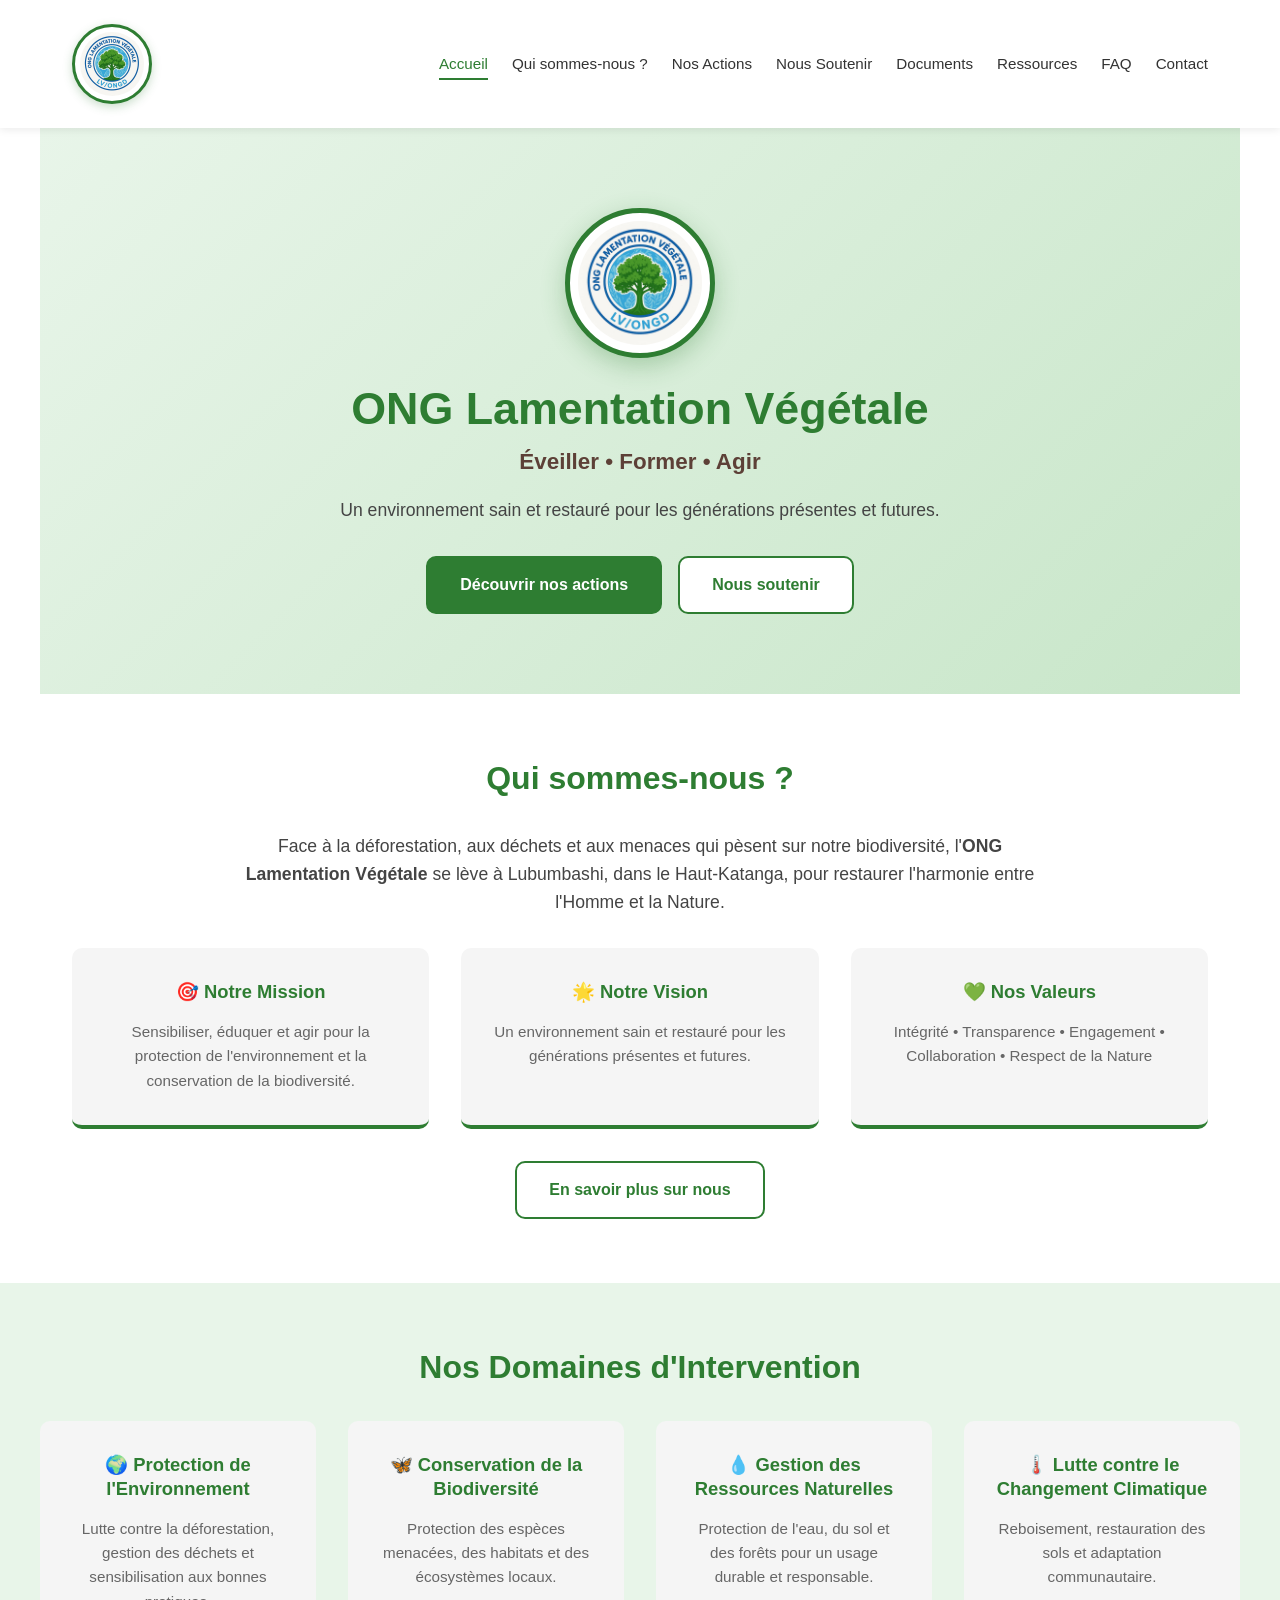
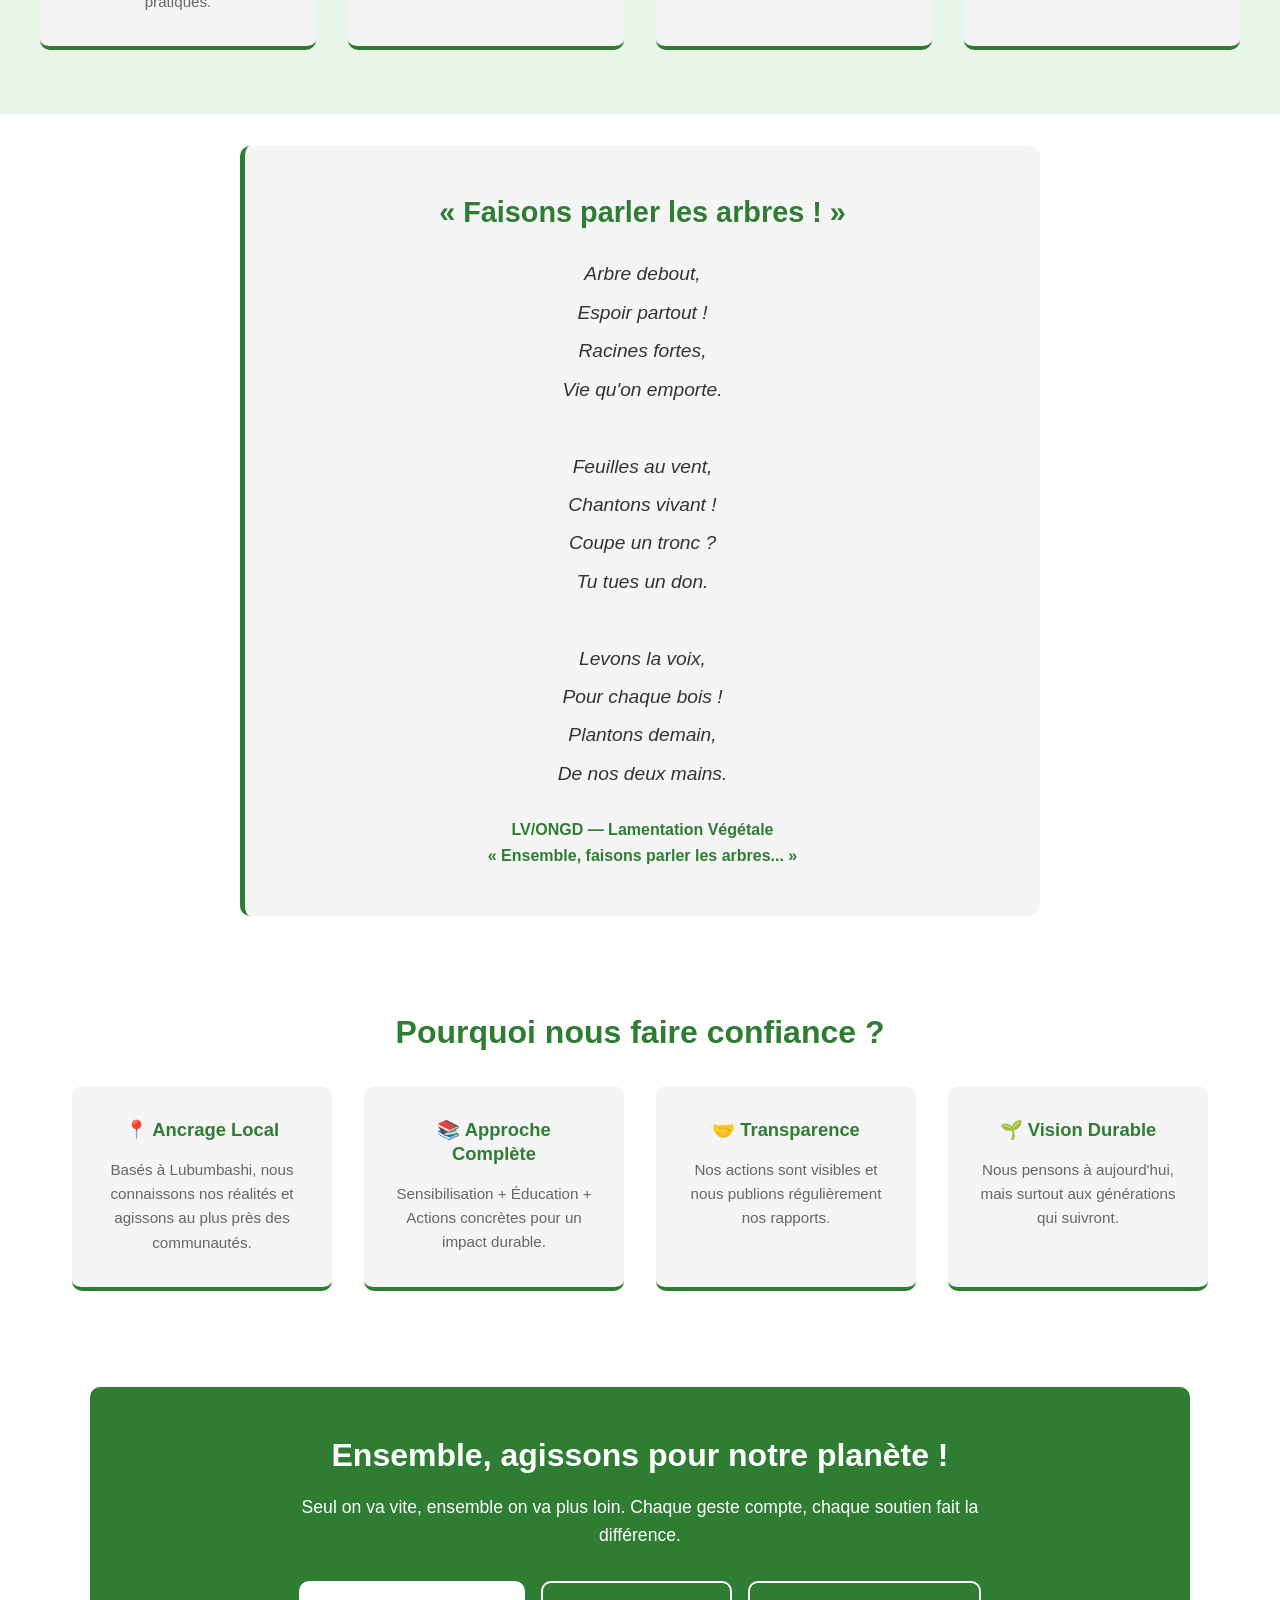
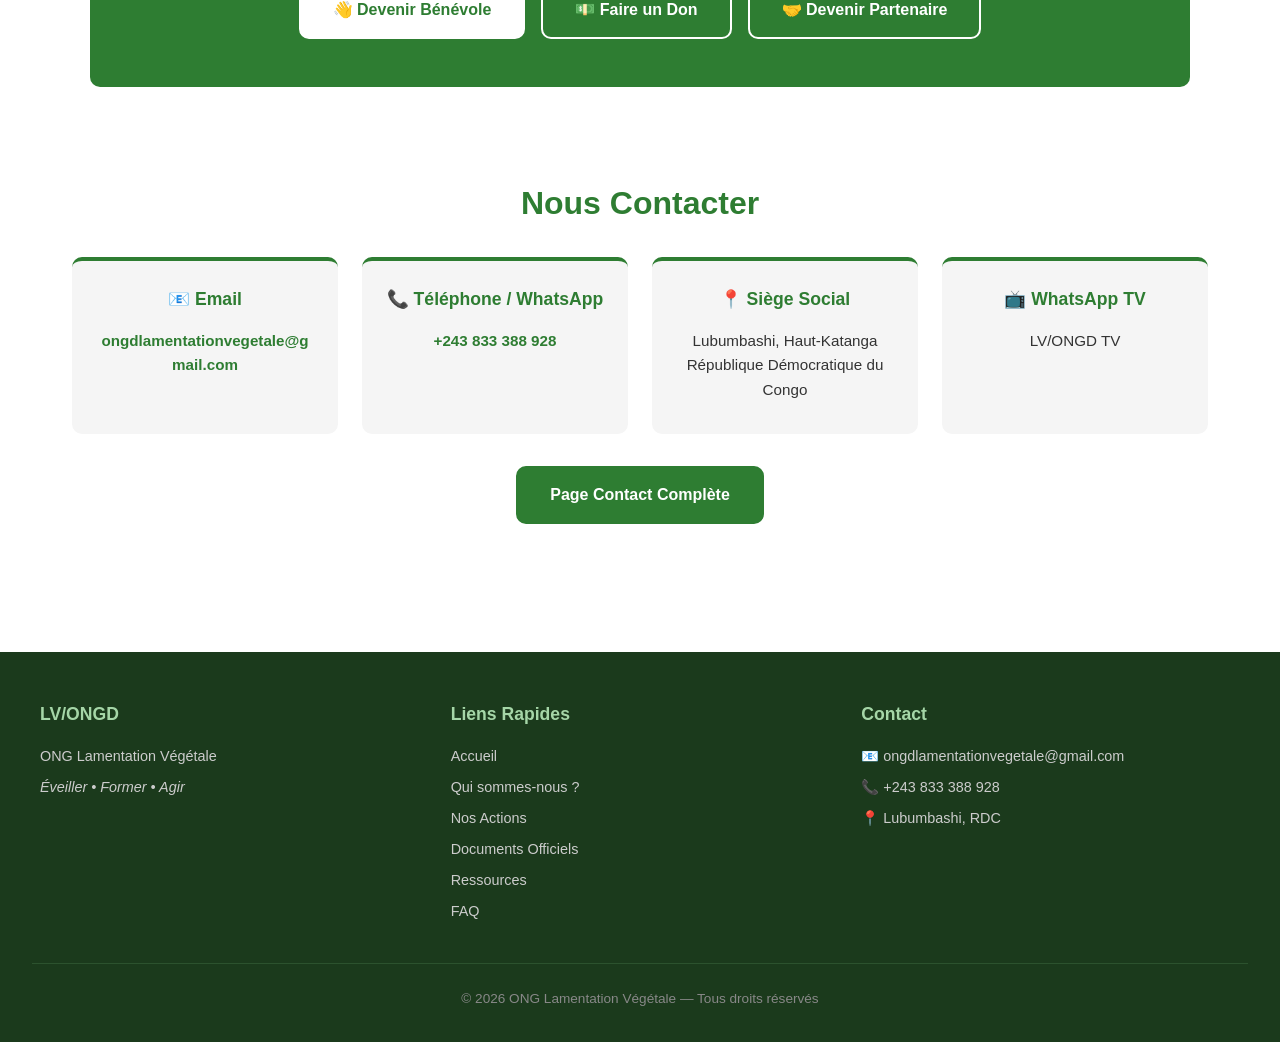
<file: index.html>
<!DOCTYPE html>
<html lang="fr">
<head>
    <meta charset="UTF-8">
    <meta name="viewport" content="width=device-width, initial-scale=1.0">
    <title>ONG Lamentation Végétale — Éveiller • Former • Agir</title>
    <meta name="description" content="ONG Lamentation Végétale (LV/ONGD) - Protection de l'environnement, biodiversité et climat à Lubumbashi, RDC.">
    <link rel="stylesheet" href="assets/css/style.css">
    <link rel="icon" href="assets/images/logo.png">
</head>
<body>

<!-- ========== EN-TÊTE ========== -->
<header>
    <nav>
        <a href="index.html">
            <img src="assets/images/logo.png" alt="Logo LV/ONGD" class="logo">
        </a>
        <button class="menu-toggle" onclick="toggleMenu()" aria-label="Menu">☰</button>
        <ul id="menu">
            <li><a href="index.html" class="active">Accueil</a></li>
            <li><a href="qui-sommes-nous.html">Qui sommes-nous ?</a></li>
            <li><a href="nos-actions.html">Nos Actions</a></li>
            <li><a href="nous-soutenir.html">Nous Soutenir</a></li>
            <li><a href="documents.html">Documents</a></li>
            <li><a href="ressources.html">Ressources</a></li>
            <li><a href="faq.html">FAQ</a></li>
            <li><a href="contact.html">Contact</a></li>
        </ul>
    </nav>
</header>

<!-- ========== BANNIÈRE ========== -->
<section class="hero">
    <div class="hero-content">
        <img src="assets/images/logo.png" alt="Logo LV/ONGD" class="hero-logo">
        <h1>ONG Lamentation Végétale</h1>
        <p class="devise">Éveiller • Former • Agir</p>
        <p class="slogan">Un environnement sain et restauré pour les générations présentes et futures.</p>
        <div class="hero-buttons">
            <a href="nos-actions.html" class="btn-primary">Découvrir nos actions</a>
            <a href="nous-soutenir.html" class="btn-secondary">Nous soutenir</a>
        </div>
    </div>
</section>

<!-- ========== À PROPOS ========== -->
<section class="a-propos">
    <h2>Qui sommes-nous ?</h2>
    <p class="intro-text">Face à la déforestation, aux déchets et aux menaces qui pèsent sur notre biodiversité, l'<strong>ONG Lamentation Végétale</strong> se lève à Lubumbashi, dans le Haut-Katanga, pour restaurer l'harmonie entre l'Homme et la Nature.</p>
    
    <div class="mvv-container">
        <div class="mvv-card">
            <h3>🎯 Notre Mission</h3>
            <p>Sensibiliser, éduquer et agir pour la protection de l'environnement et la conservation de la biodiversité.</p>
        </div>
        <div class="mvv-card">
            <h3>🌟 Notre Vision</h3>
            <p>Un environnement sain et restauré pour les générations présentes et futures.</p>
        </div>
        <div class="mvv-card">
            <h3>💚 Nos Valeurs</h3>
            <p>Intégrité • Transparence • Engagement • Collaboration • Respect de la Nature</p>
        </div>
    </div>
    
    <div class="text-center mt-2">
        <a href="qui-sommes-nous.html" class="btn-outline">En savoir plus sur nous</a>
    </div>
</section>

<!-- ========== DOMAINES ========== -->
<section class="domaines">
    <h2>Nos Domaines d'Intervention</h2>
    <div class="cards">
        <div class="card">
            <h3>🌍 Protection de l'Environnement</h3>
            <p>Lutte contre la déforestation, gestion des déchets et sensibilisation aux bonnes pratiques.</p>
        </div>
        <div class="card">
            <h3>🦋 Conservation de la Biodiversité</h3>
            <p>Protection des espèces menacées, des habitats et des écosystèmes locaux.</p>
        </div>
        <div class="card">
            <h3>💧 Gestion des Ressources Naturelles</h3>
            <p>Protection de l'eau, du sol et des forêts pour un usage durable et responsable.</p>
        </div>
        <div class="card">
            <h3>🌡️ Lutte contre le Changement Climatique</h3>
            <p>Reboisement, restauration des sols et adaptation communautaire.</p>
        </div>
    </div>
</section>

<!-- ========== POÈME OFFICIEL ========== -->
<section class="poeme-section" style="background: #F5F5F5; padding: 3rem 2rem; border-radius: 10px; margin: 2rem auto; max-width: 800px; text-align: center; border-left: 5px solid #2E7D32;">
    <h2 style="color: #2E7D32; font-size: 1.8rem; margin-bottom: 1.5rem;">« Faisons parler les arbres ! »</h2>
    <p style="font-style: italic; font-size: 1.2rem; line-height: 2; color: #333;">
        Arbre debout,<br>
        Espoir partout !<br>
        Racines fortes,<br>
        Vie qu'on emporte.<br><br>
        Feuilles au vent,<br>
        Chantons vivant !<br>
        Coupe un tronc ?<br>
        Tu tues un don.<br><br>
        Levons la voix,<br>
        Pour chaque bois !<br>
        Plantons demain,<br>
        De nos deux mains.
    </p>
    <p style="margin-top: 1.5rem; font-weight: bold; color: #2E7D32;">LV/ONGD — Lamentation Végétale<br>« Ensemble, faisons parler les arbres... »</p>
</section>

<!-- ========== POURQUOI NOUS ========== -->
<section class="pourquoi">
    <h2>Pourquoi nous faire confiance ?</h2>
    <div class="cards">
        <div class="card">
            <h3>📍 Ancrage Local</h3>
            <p>Basés à Lubumbashi, nous connaissons nos réalités et agissons au plus près des communautés.</p>
        </div>
        <div class="card">
            <h3>📚 Approche Complète</h3>
            <p>Sensibilisation + Éducation + Actions concrètes pour un impact durable.</p>
        </div>
        <div class="card">
            <h3>🤝 Transparence</h3>
            <p>Nos actions sont visibles et nous publions régulièrement nos rapports.</p>
        </div>
        <div class="card">
            <h3>🌱 Vision Durable</h3>
            <p>Nous pensons à aujourd'hui, mais surtout aux générations qui suivront.</p>
        </div>
    </div>
</section>

<!-- ========== APPEL À L'ACTION ========== -->
<section class="cta">
    <h2>Ensemble, agissons pour notre planète !</h2>
    <p>Seul on va vite, ensemble on va plus loin. Chaque geste compte, chaque soutien fait la différence.</p>
    <div class="hero-buttons">
        <a href="nous-soutenir.html" class="btn-primary">👋 Devenir Bénévole</a>
        <a href="nous-soutenir.html" class="btn-secondary">💵 Faire un Don</a>
        <a href="nous-soutenir.html" class="btn-secondary">🤝 Devenir Partenaire</a>
    </div>
</section>

<!-- ========== CONTACT RAPIDE ========== -->
<section class="contact-rapide">
    <h2>Nous Contacter</h2>
    <div class="contact-info">
        <div class="contact-card">
            <h3>📧 Email</h3>
            <p><a href="mailto:ongdlamentationvegetale@gmail.com">ongdlamentationvegetale@gmail.com</a></p>
        </div>
        <div class="contact-card">
            <h3>📞 Téléphone / WhatsApp</h3>
            <p><a href="tel:+243833388928">+243 833 388 928</a></p>
        </div>
        <div class="contact-card">
            <h3>📍 Siège Social</h3>
            <p>Lubumbashi, Haut-Katanga<br>République Démocratique du Congo</p>
        </div>
        <div class="contact-card">
            <h3>📺 WhatsApp TV</h3>
            <p>LV/ONGD TV</p>
        </div>
    </div>
    <div class="text-center mt-2">
        <a href="contact.html" class="btn-primary">Page Contact Complète</a>
    </div>
</section>

<!-- ========== PIED DE PAGE ========== -->
<footer>
    <div class="footer-content">
        <div>
            <h3>LV/ONGD</h3>
            <p>ONG Lamentation Végétale</p>
            <p><em>Éveiller • Former • Agir</em></p>
        </div>
        <div>
            <h3>Liens Rapides</h3>
            <p><a href="index.html">Accueil</a></p>
            <p><a href="qui-sommes-nous.html">Qui sommes-nous ?</a></p>
            <p><a href="nos-actions.html">Nos Actions</a></p>
            <p><a href="documents.html">Documents Officiels</a></p>
            <p><a href="ressources.html">Ressources</a></p>
            <p><a href="faq.html">FAQ</a></p>
        </div>
        <div>
            <h3>Contact</h3>
            <p>📧 ongdlamentationvegetale@gmail.com</p>
            <p>📞 +243 833 388 928</p>
            <p>📍 Lubumbashi, RDC</p>
        </div>
    </div>
    <p class="copyright">© 2026 ONG Lamentation Végétale — Tous droits réservés</p>
</footer>

<script src="assets/js/script.js"></script>

</body>
</html>
</file>
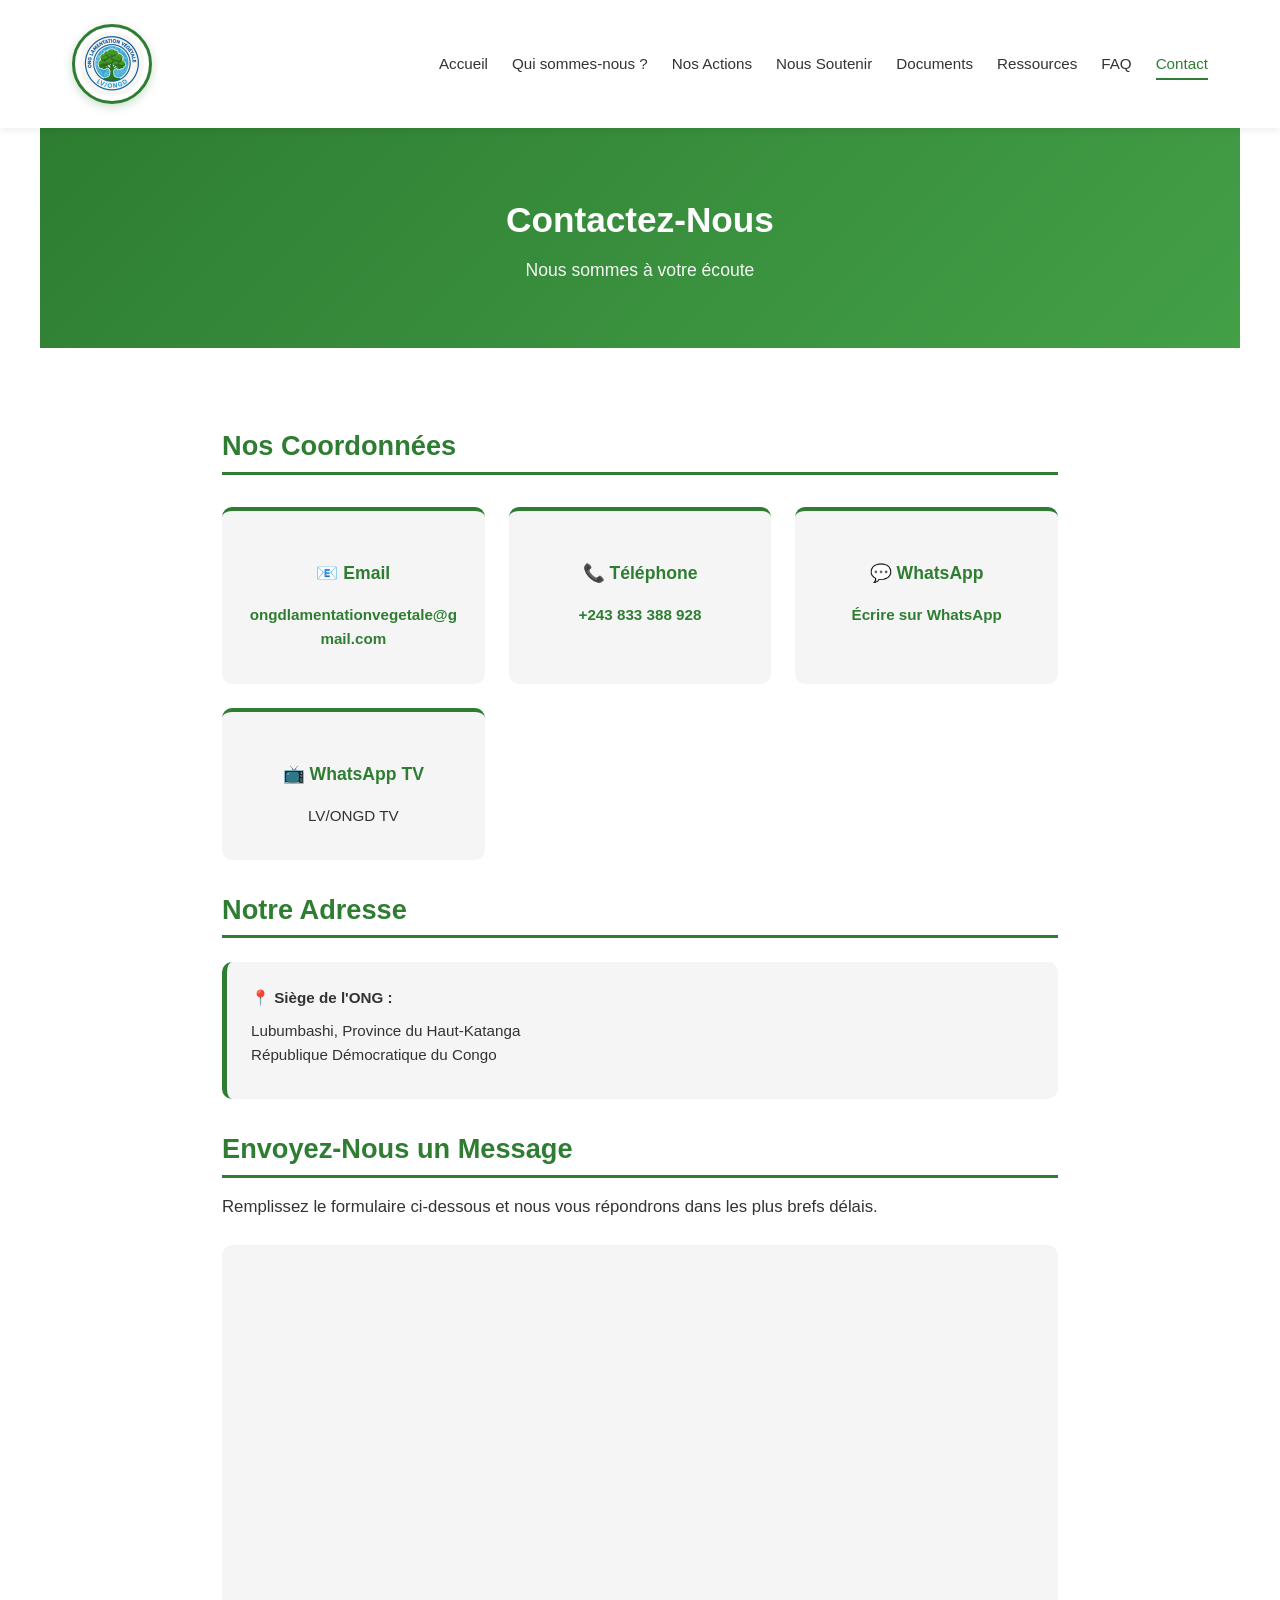
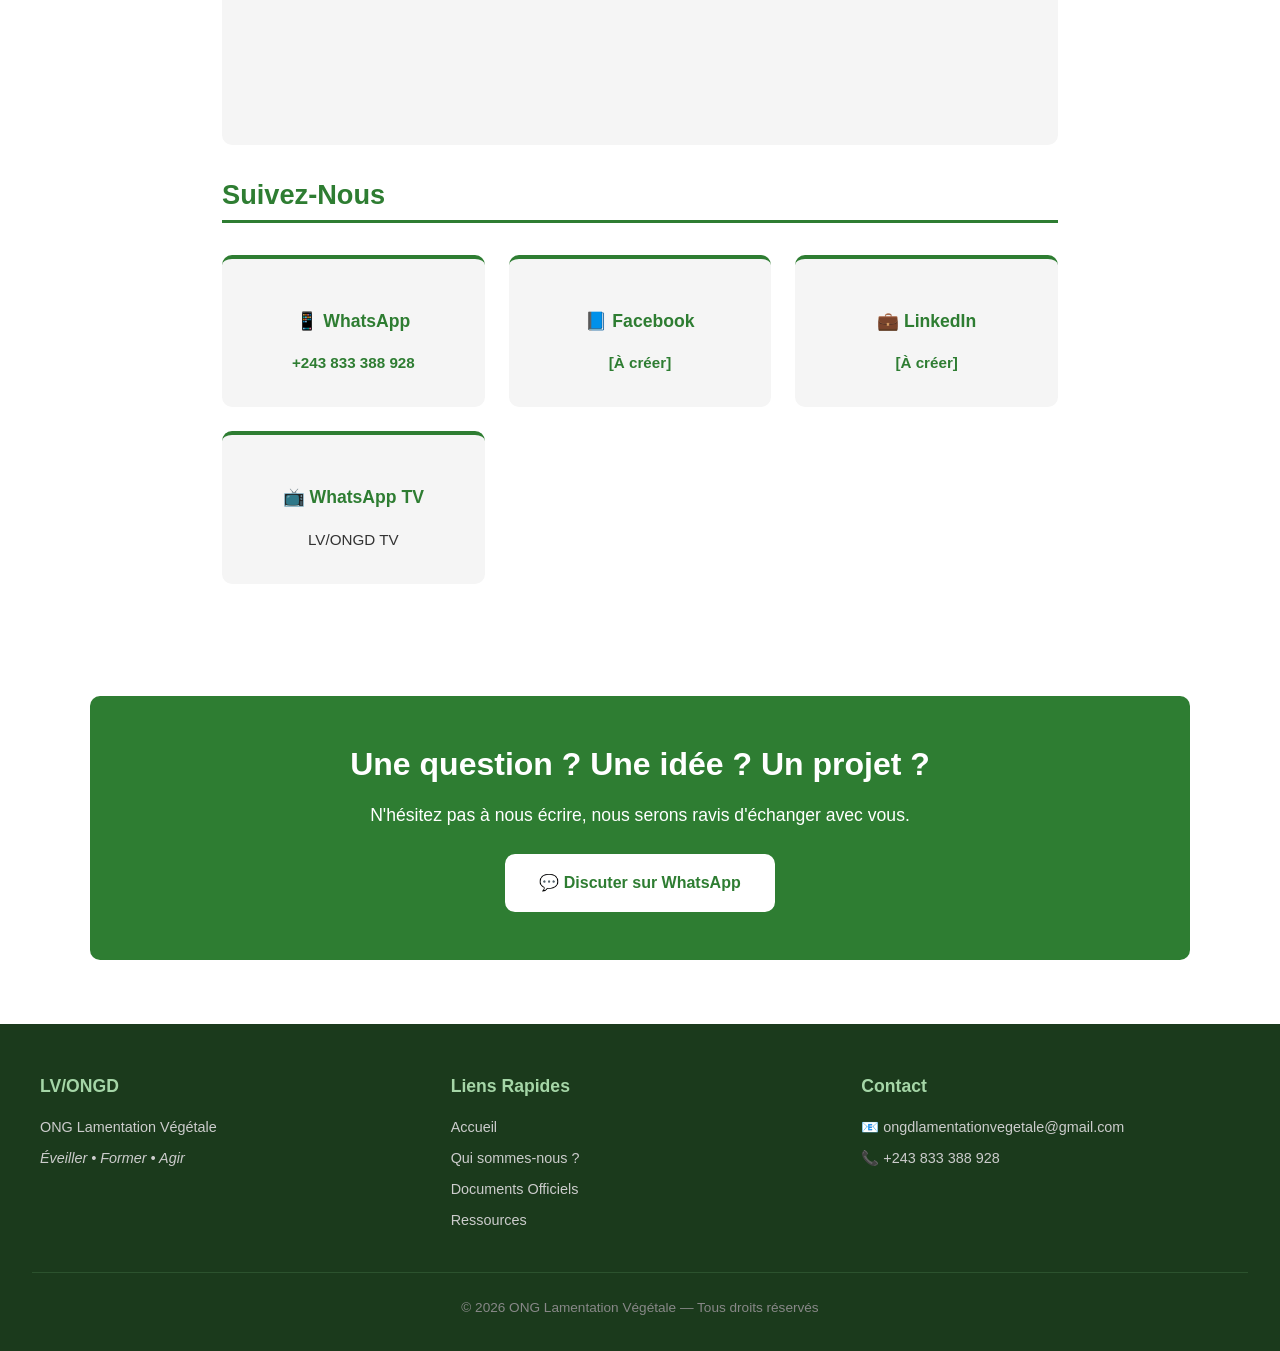
<file: contact.html>
<!DOCTYPE html>
<html lang="fr">
<head>
    <meta charset="UTF-8">
    <meta name="viewport" content="width=device-width, initial-scale=1.0">
    <title>Contact - ONG Lamentation Végétale</title>
    <meta name="description" content="Contactez l'ONG Lamentation Végétale (LV/ONGD) : email, téléphone, WhatsApp et adresse.">
    <link rel="stylesheet" href="assets/css/style.css">
    <link rel="icon" href="assets/images/logo.png">
</head>
<body>

<header>
    <nav>
        <a href="index.html"><img src="assets/images/logo.png" alt="Logo LV/ONGD" class="logo"></a>
        <button class="menu-toggle" onclick="toggleMenu()" aria-label="Menu">☰</button>
        <ul id="menu">
            <li><a href="index.html">Accueil</a></li>
            <li><a href="qui-sommes-nous.html">Qui sommes-nous ?</a></li>
            <li><a href="nos-actions.html">Nos Actions</a></li>
            <li><a href="nous-soutenir.html">Nous Soutenir</a></li>
            <li><a href="documents.html">Documents</a></li>
            <li><a href="ressources.html">Ressources</a></li>
            <li><a href="faq.html">FAQ</a></li>
            <li><a href="contact.html" class="active">Contact</a></li>
        </ul>
    </nav>
</header>

<section class="page-header">
    <h1>Contactez-Nous</h1>
    <p>Nous sommes à votre écoute</p>
</section>

<section class="content">
    <h2>Nos Coordonnées</h2>
    <div class="contact-info">
        <div class="contact-card">
            <h3>📧 Email</h3>
            <p><a href="mailto:ongdlamentationvegetale@gmail.com">ongdlamentationvegetale@gmail.com</a></p>
        </div>
        <div class="contact-card">
            <h3>📞 Téléphone</h3>
            <p><a href="tel:+243833388928">+243 833 388 928</a></p>
        </div>
        <div class="contact-card">
            <h3>💬 WhatsApp</h3>
            <p><a href="https://wa.me/243833388928" target="_blank">Écrire sur WhatsApp</a></p>
        </div>
        <div class="contact-card">
            <h3>📺 WhatsApp TV</h3>
            <p>LV/ONGD TV</p>
        </div>
    </div>

    <h2>Notre Adresse</h2>
    <div class="don-box">
        <p><strong>📍 Siège de l'ONG :</strong></p>
        <p>Lubumbashi, Province du Haut-Katanga<br>République Démocratique du Congo</p>
    </div>

    <h2>Envoyez-Nous un Message</h2>
    <p style="margin-bottom: 1.5rem;">Remplissez le formulaire ci-dessous et nous vous répondrons dans les plus brefs délais.</p>

    <!-- Formulaire Typeform Intégré (Iframe) -->
    <div style="width: 100%; height: 500px; border-radius: 10px; overflow: hidden; background: #F5F5F5; margin-bottom: 2rem;">
        <iframe 
            src="https://form.typeform.com/to/vSWCq6Jd" 
            width="100%" 
            height="100%" 
            frameborder="0" 
            style="border: none;">
        </iframe>
    </div>

    <h2>Suivez-Nous</h2>
    <div class="contact-info">
        <div class="contact-card">
            <h3>📱 WhatsApp</h3>
            <p><a href="https://wa.me/243833388928" target="_blank">+243 833 388 928</a></p>
        </div>
        <div class="contact-card">
            <h3>📘 Facebook</h3>
            <p><a href="#" target="_blank">[À créer]</a></p>
        </div>
        <div class="contact-card">
            <h3>💼 LinkedIn</h3>
            <p><a href="#" target="_blank">[À créer]</a></p>
        </div>
        <div class="contact-card">
            <h3>📺 WhatsApp TV</h3>
            <p>LV/ONGD TV</p>
        </div>
    </div>
</section>

<section class="cta">
    <h2>Une question ? Une idée ? Un projet ?</h2>
    <p style="margin-bottom: 1.5rem;">N'hésitez pas à nous écrire, nous serons ravis d'échanger avec vous.</p>
    <a href="https://wa.me/243833388928" target="_blank" class="btn-primary">💬 Discuter sur WhatsApp</a>
</section>

<footer>
    <div class="footer-content">
        <div><h3>LV/ONGD</h3><p>ONG Lamentation Végétale</p><p><em>Éveiller • Former • Agir</em></p></div>
        <div><h3>Liens Rapides</h3><p><a href="index.html">Accueil</a></p><p><a href="qui-sommes-nous.html">Qui sommes-nous ?</a></p><p><a href="documents.html">Documents Officiels</a></p><p><a href="ressources.html">Ressources</a></p></div>
        <div><h3>Contact</h3><p>📧 ongdlamentationvegetale@gmail.com</p><p>📞 +243 833 388 928</p></div>
    </div>
    <p class="copyright">© 2026 ONG Lamentation Végétale — Tous droits réservés</p>
</footer>
<script src="assets/js/script.js"></script>
</body>
</html>
</file>
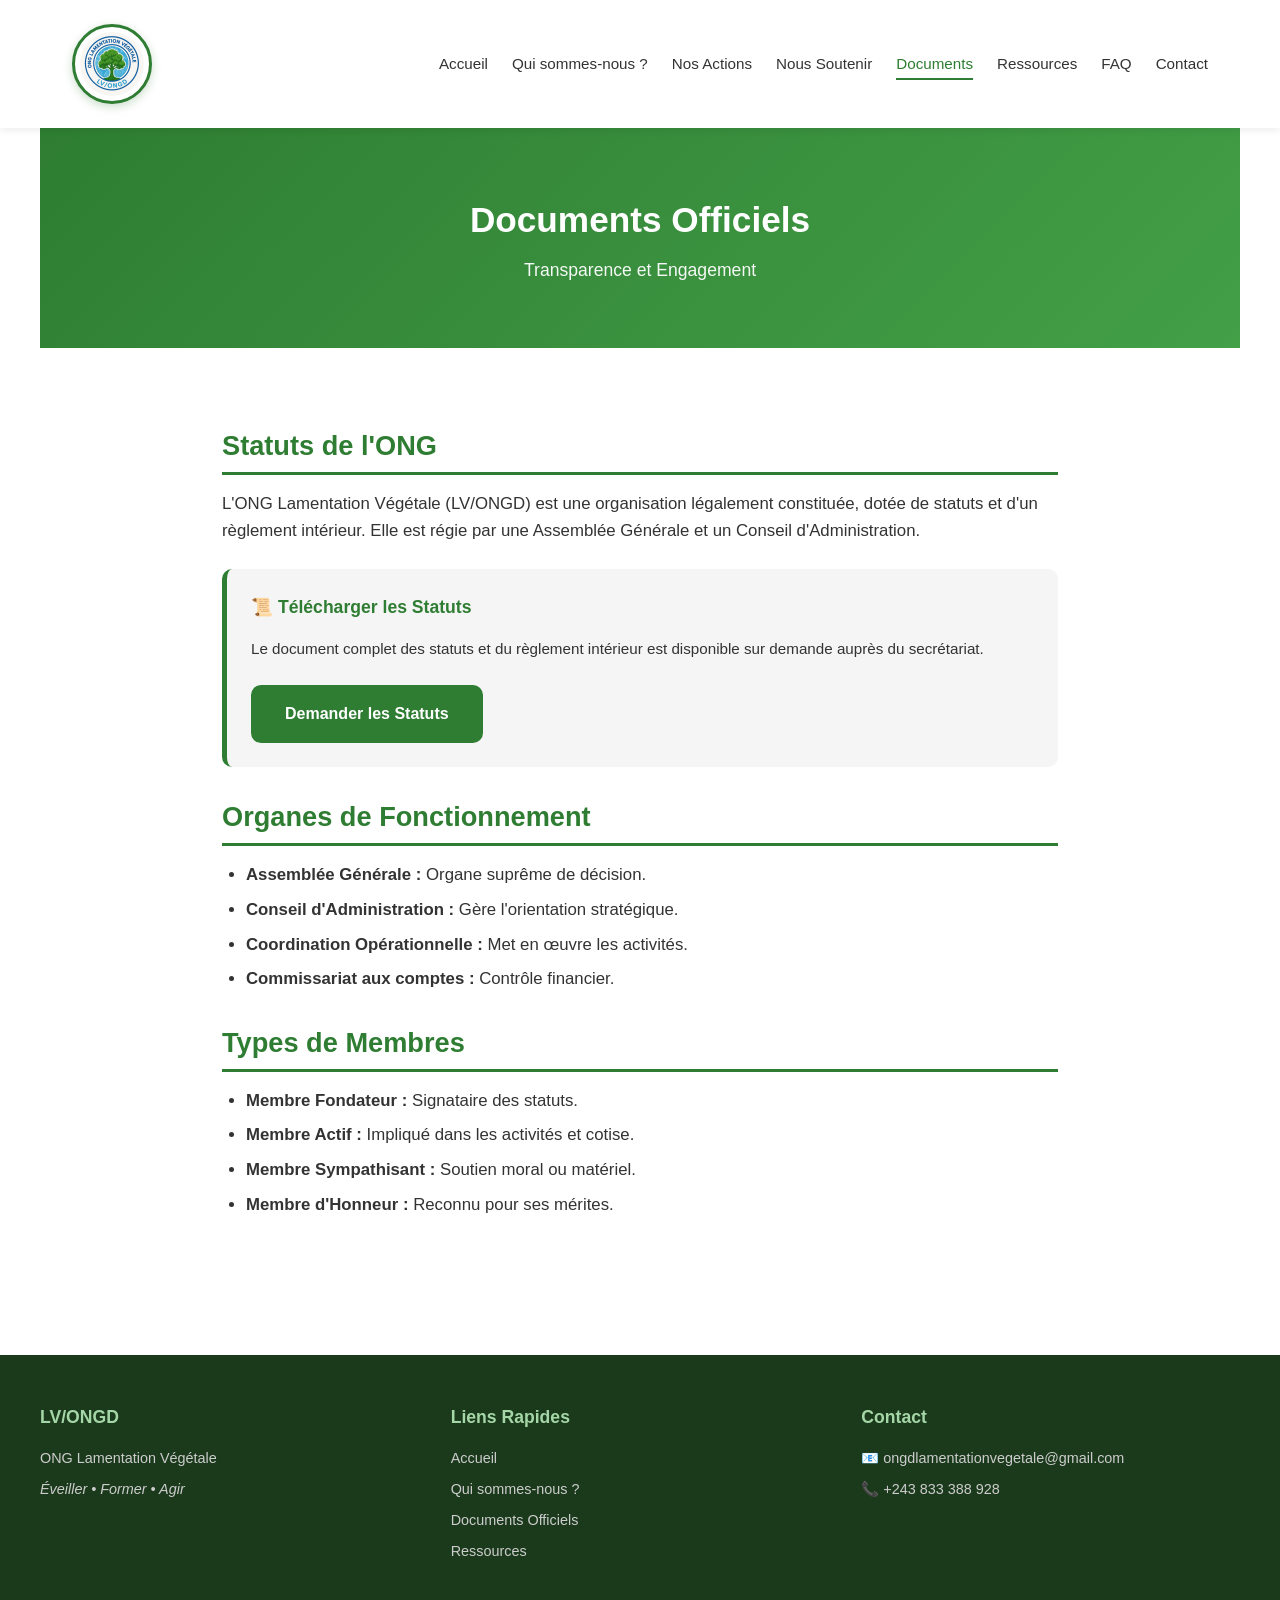
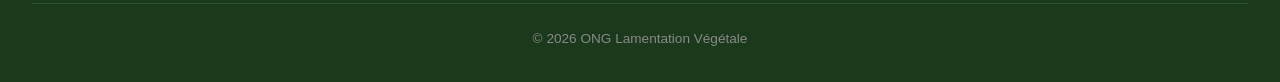
<file: documents.html>
<!DOCTYPE html>
<html lang="fr">
<head>
    <meta charset="UTF-8">
    <meta name="viewport" content="width=device-width, initial-scale=1.0">
    <title>Documents Officiels - ONG Lamentation Végétale</title>
    <link rel="stylesheet" href="assets/css/style.css">
    <link rel="icon" href="assets/images/logo.png">
</head>
<body>
<header>
    <nav>
        <a href="index.html"><img src="assets/images/logo.png" alt="Logo" class="logo"></a>
        <button class="menu-toggle" onclick="toggleMenu()" aria-label="Menu">☰</button>
        <ul id="menu">
            <li><a href="index.html">Accueil</a></li>
            <li><a href="qui-sommes-nous.html">Qui sommes-nous ?</a></li>
            <li><a href="nos-actions.html">Nos Actions</a></li>
            <li><a href="nous-soutenir.html">Nous Soutenir</a></li>
            <li><a href="documents.html" class="active">Documents</a></li>
            <li><a href="ressources.html">Ressources</a></li>
            <li><a href="faq.html">FAQ</a></li>
            <li><a href="contact.html">Contact</a></li>
        </ul>
    </nav>
</header>

<section class="page-header">
    <h1>Documents Officiels</h1>
    <p>Transparence et Engagement</p>
</section>

<section class="content">
    <h2>Statuts de l'ONG</h2>
    <p>L'ONG Lamentation Végétale (LV/ONGD) est une organisation légalement constituée, dotée de statuts et d'un règlement intérieur. Elle est régie par une Assemblée Générale et un Conseil d'Administration.</p>
    <div class="don-box">
        <h4>📜 Télécharger les Statuts</h4>
        <p>Le document complet des statuts et du règlement intérieur est disponible sur demande auprès du secrétariat.</p>
        <a href="mailto:ongdlamentationvegetale@gmail.com?subject=Demande des Statuts LV/ONGD" class="btn-primary">Demander les Statuts</a>
    </div>
    <h2>Organes de Fonctionnement</h2>
    <ul>
        <li><strong>Assemblée Générale :</strong> Organe suprême de décision.</li>
        <li><strong>Conseil d'Administration :</strong> Gère l'orientation stratégique.</li>
        <li><strong>Coordination Opérationnelle :</strong> Met en œuvre les activités.</li>
        <li><strong>Commissariat aux comptes :</strong> Contrôle financier.</li>
    </ul>
    <h2>Types de Membres</h2>
    <ul>
        <li><strong>Membre Fondateur :</strong> Signataire des statuts.</li>
        <li><strong>Membre Actif :</strong> Impliqué dans les activités et cotise.</li>
        <li><strong>Membre Sympathisant :</strong> Soutien moral ou matériel.</li>
        <li><strong>Membre d'Honneur :</strong> Reconnu pour ses mérites.</li>
    </ul>
</section>

<footer>
    <div class="footer-content">
        <div><h3>LV/ONGD</h3><p>ONG Lamentation Végétale</p><p><em>Éveiller • Former • Agir</em></p></div>
        <div><h3>Liens Rapides</h3><p><a href="index.html">Accueil</a></p><p><a href="qui-sommes-nous.html">Qui sommes-nous ?</a></p><p><a href="documents.html">Documents Officiels</a></p><p><a href="ressources.html">Ressources</a></p></div>
        <div><h3>Contact</h3><p>📧 ongdlamentationvegetale@gmail.com</p><p>📞 +243 833 388 928</p></div>
    </div>
    <p class="copyright">© 2026 ONG Lamentation Végétale</p>
</footer>
<script src="assets/js/script.js"></script>
</body>
</html>
</file>
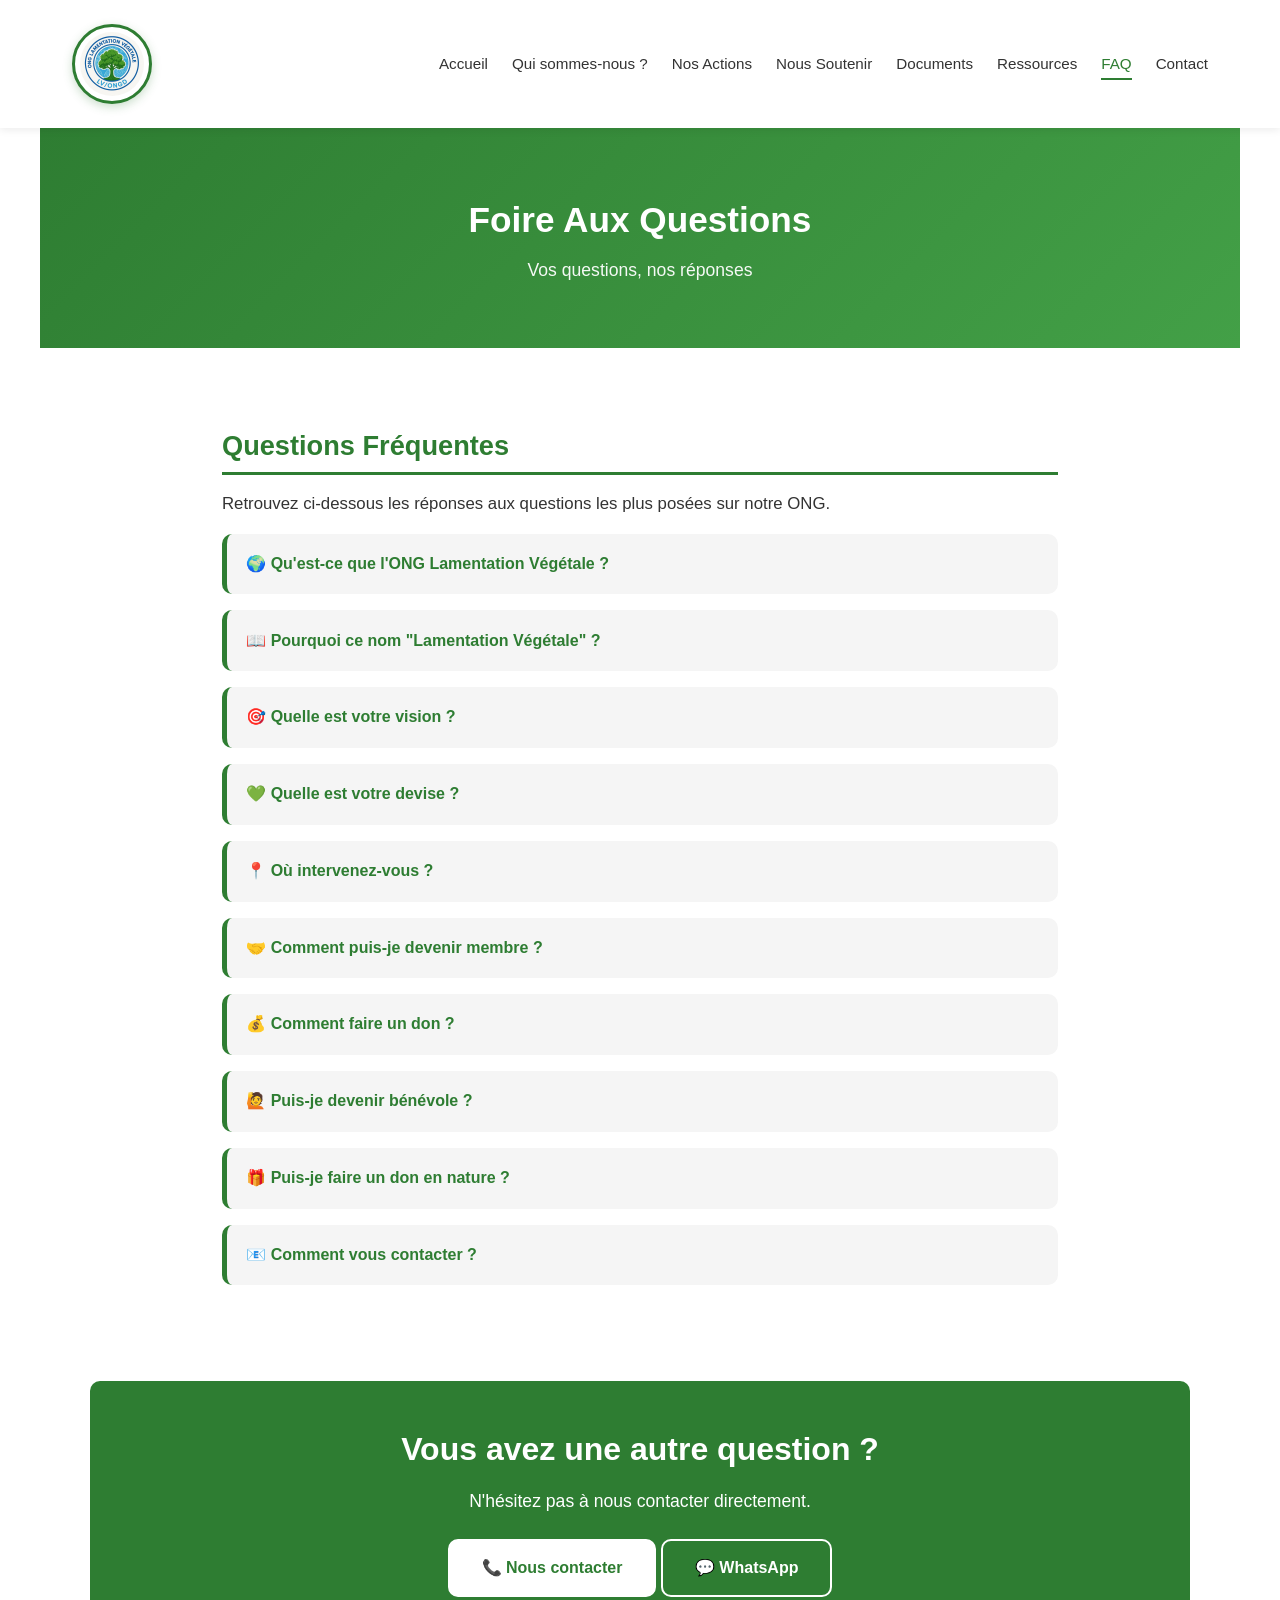
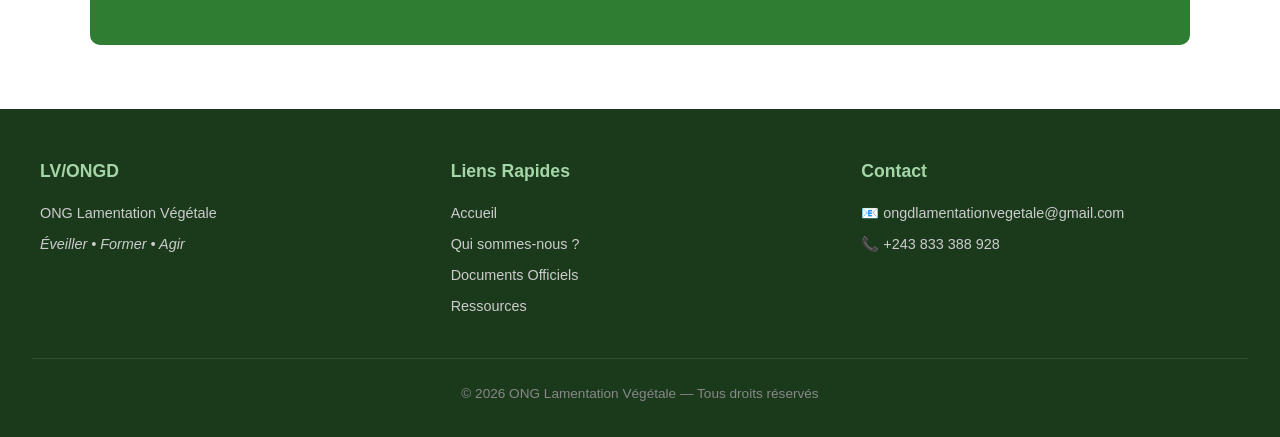
<file: faq.html>
<!DOCTYPE html>
<html lang="fr">
<head>
    <meta charset="UTF-8">
    <meta name="viewport" content="width=device-width, initial-scale=1.0">
    <title>FAQ - ONG Lamentation Végétale</title>
    <meta name="description" content="Questions fréquentes sur l'ONG Lamentation Végétale (LV/ONGD).">
    <link rel="stylesheet" href="assets/css/style.css">
    <link rel="icon" href="assets/images/logo.png">
</head>
<body>

<header>
    <nav>
        <a href="index.html"><img src="assets/images/logo.png" alt="Logo LV/ONGD" class="logo"></a>
        <button class="menu-toggle" onclick="toggleMenu()" aria-label="Menu">☰</button>
        <ul id="menu">
            <li><a href="index.html">Accueil</a></li>
            <li><a href="qui-sommes-nous.html">Qui sommes-nous ?</a></li>
            <li><a href="nos-actions.html">Nos Actions</a></li>
            <li><a href="nous-soutenir.html">Nous Soutenir</a></li>
            <li><a href="documents.html">Documents</a></li>
            <li><a href="ressources.html">Ressources</a></li>
            <li><a href="faq.html" class="active">FAQ</a></li>
            <li><a href="contact.html">Contact</a></li>
        </ul>
    </nav>
</header>

<section class="page-header">
    <h1>Foire Aux Questions</h1>
    <p>Vos questions, nos réponses</p>
</section>

<section class="content">
    <h2>Questions Fréquentes</h2>
    <p>Retrouvez ci-dessous les réponses aux questions les plus posées sur notre ONG.</p>

    <div class="faq-item">
        <div class="faq-question">🌍 Qu'est-ce que l'ONG Lamentation Végétale ?</div>
        <div class="faq-answer">L'ONG Lamentation Végétale (LV/ONGD) est une Organisation Non Gouvernementale de Développement qui œuvre pour la protection de l'environnement, la conservation de la biodiversité, la gestion durable des ressources naturelles et la lutte contre le changement climatique.</div>
    </div>

    <div class="faq-item">
        <div class="faq-question">📖 Pourquoi ce nom "Lamentation Végétale" ?</div>
        <div class="faq-answer">Le nom "Lamentation Végétale" exprime à la fois la douleur face à la destruction de la nature et l'espoir d'une restauration. Il est inspiré des Saintes Écritures, notamment Romains 8:19-21 et Job 14:7-12.</div>
    </div>

    <div class="faq-item">
        <div class="faq-question">🎯 Quelle est votre vision ?</div>
        <div class="faq-answer">Notre vision est d'avoir un environnement sain et restauré pour les générations présentes et futures.</div>
    </div>

    <div class="faq-item">
        <div class="faq-question">💚 Quelle est votre devise ?</div>
        <div class="faq-answer">Notre devise est : <strong>Éveiller - Former - Agir</strong>.<br>• Éveiller : la prise de conscience.<br>• Former : le partage du savoir.<br>• Agir : le passage à l'action.</div>
    </div>

    <div class="faq-item">
        <div class="faq-question">📍 Où intervenez-vous ?</div>
        <div class="faq-answer">Nous sommes présents à trois niveaux : national, provincial et local. Notre siège principal est à Lubumbashi, dans le Haut-Katanga, en République Démocratique du Congo.</div>
    </div>

    <div class="faq-item">
        <div class="faq-question">🤝 Comment puis-je devenir membre ?</div>
        <div class="faq-answer">Pour devenir membre, il suffit de nous contacter via notre numéro WhatsApp (+243 833 388 928) ou par email (ongdlamentationvegetale@gmail.com). Une cotisation annuelle peut être demandée.</div>
    </div>

    <div class="faq-item">
        <div class="faq-question">💰 Comment faire un don ?</div>
        <div class="faq-answer">Vous pouvez faire un don par Mobile Money ou par virement bancaire. Contactez-nous directement via WhatsApp pour connaître les modalités.</div>
    </div>

    <div class="faq-item">
        <div class="faq-question">🙋 Puis-je devenir bénévole ?</div>
        <div class="faq-answer">Oui ! Nous recherchons toujours des bénévoles motivés pour nous aider sur le terrain, dans l'organisation ou dans la communication. Contactez-nous via WhatsApp ou par email.</div>
    </div>

    <div class="faq-item">
        <div class="faq-question">🎁 Puis-je faire un don en nature ?</div>
        <div class="faq-answer">Oui, nous acceptons les dons en nature : plants d'arbres, matériel de plantation (pelles, arrosoirs, gants), matériel de sensibilisation (affiches, brochures), etc.</div>
    </div>

    <div class="faq-item">
        <div class="faq-question">📧 Comment vous contacter ?</div>
        <div class="faq-answer">Vous pouvez nous joindre par :<br>• 📧 Email : ongdlamentationvegetale@gmail.com<br>• 📞 Téléphone / WhatsApp : +243 833 388 928<br>• 📺 WhatsApp TV : LV/ONGD TV<br>• 🌐 Site web : lvongd-website.vercel.app</div>
    </div>
</section>

<section class="cta">
    <h2>Vous avez une autre question ?</h2>
    <p style="margin-bottom: 1.5rem;">N'hésitez pas à nous contacter directement.</p>
    <a href="contact.html" class="btn-primary">📞 Nous contacter</a>
    <a href="https://wa.me/243833388928" target="_blank" class="btn-secondary">💬 WhatsApp</a>
</section>

<footer>
    <div class="footer-content">
        <div><h3>LV/ONGD</h3><p>ONG Lamentation Végétale</p><p><em>Éveiller • Former • Agir</em></p></div>
        <div><h3>Liens Rapides</h3><p><a href="index.html">Accueil</a></p><p><a href="qui-sommes-nous.html">Qui sommes-nous ?</a></p><p><a href="documents.html">Documents Officiels</a></p><p><a href="ressources.html">Ressources</a></p></div>
        <div><h3>Contact</h3><p>📧 ongdlamentationvegetale@gmail.com</p><p>📞 +243 833 388 928</p></div>
    </div>
    <p class="copyright">© 2026 ONG Lamentation Végétale — Tous droits réservés</p>
</footer>
<script src="assets/js/script.js"></script>
</body>
</html>
</file>
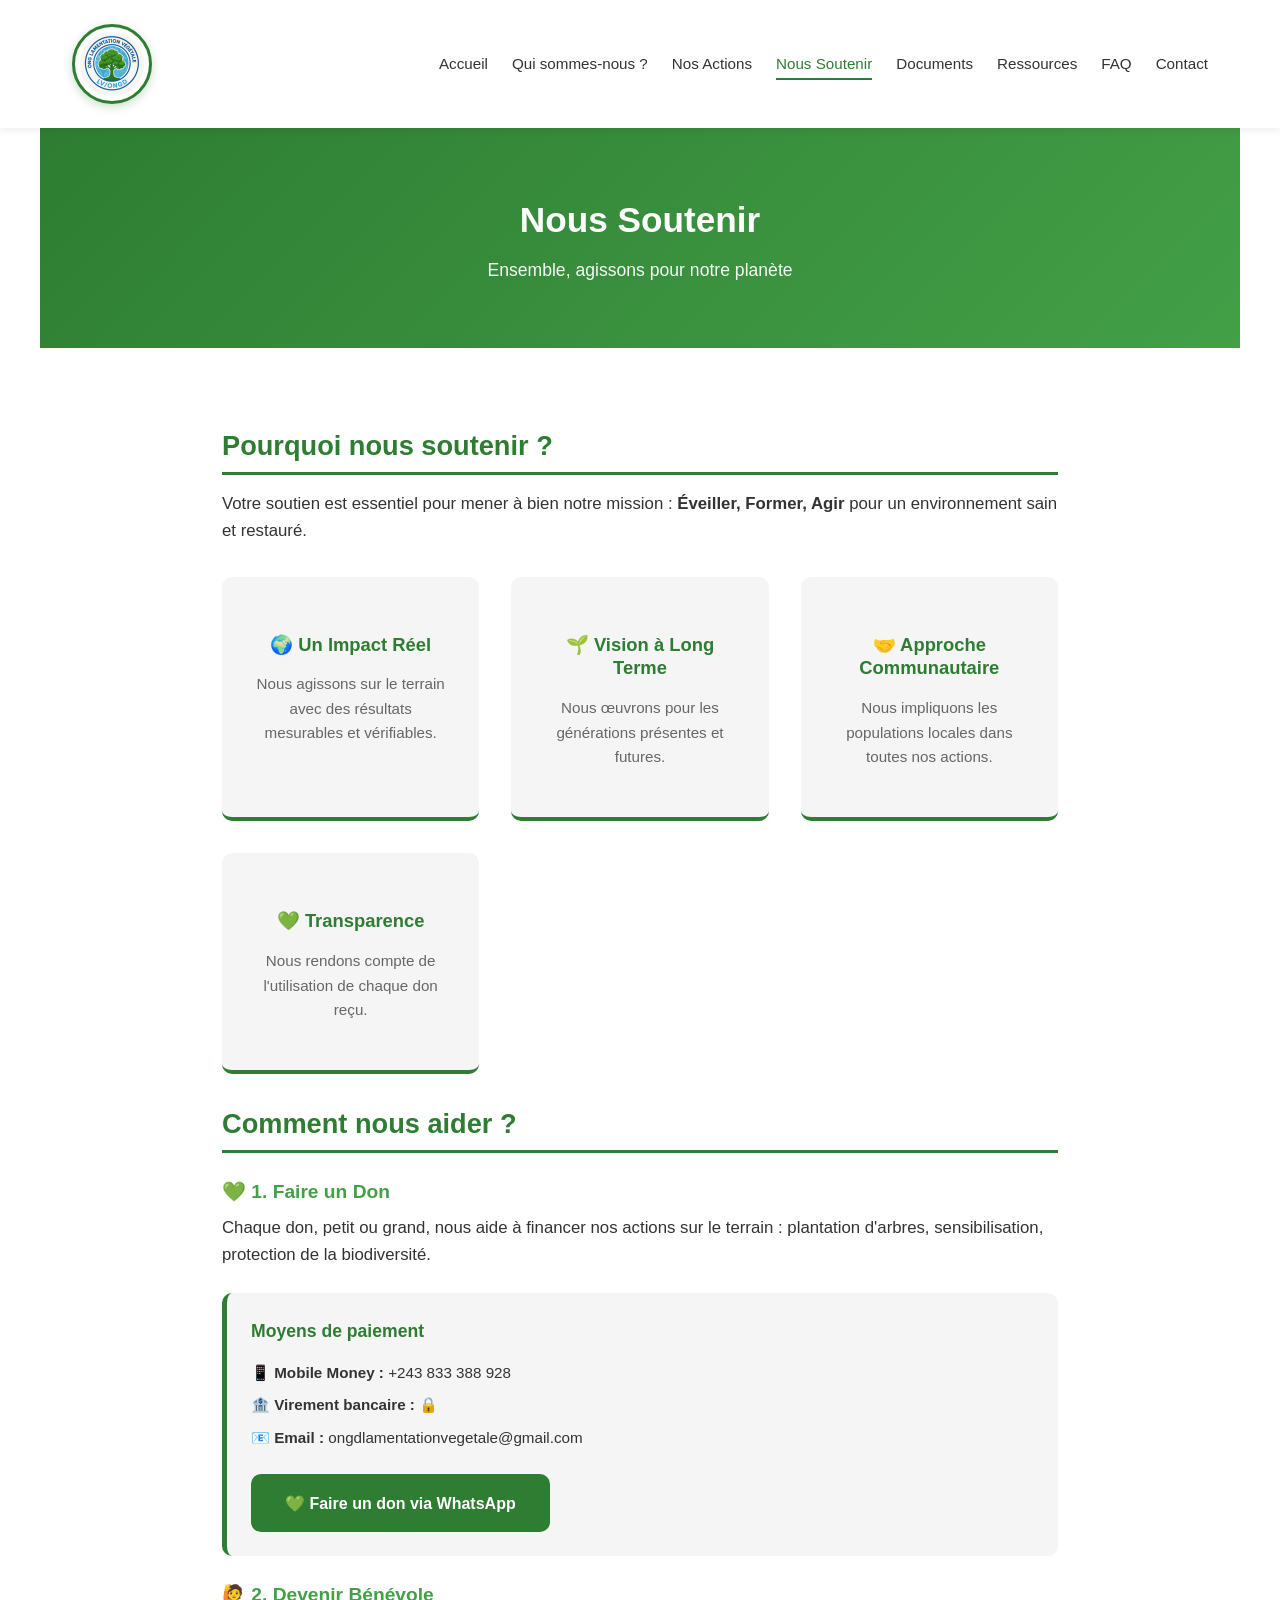
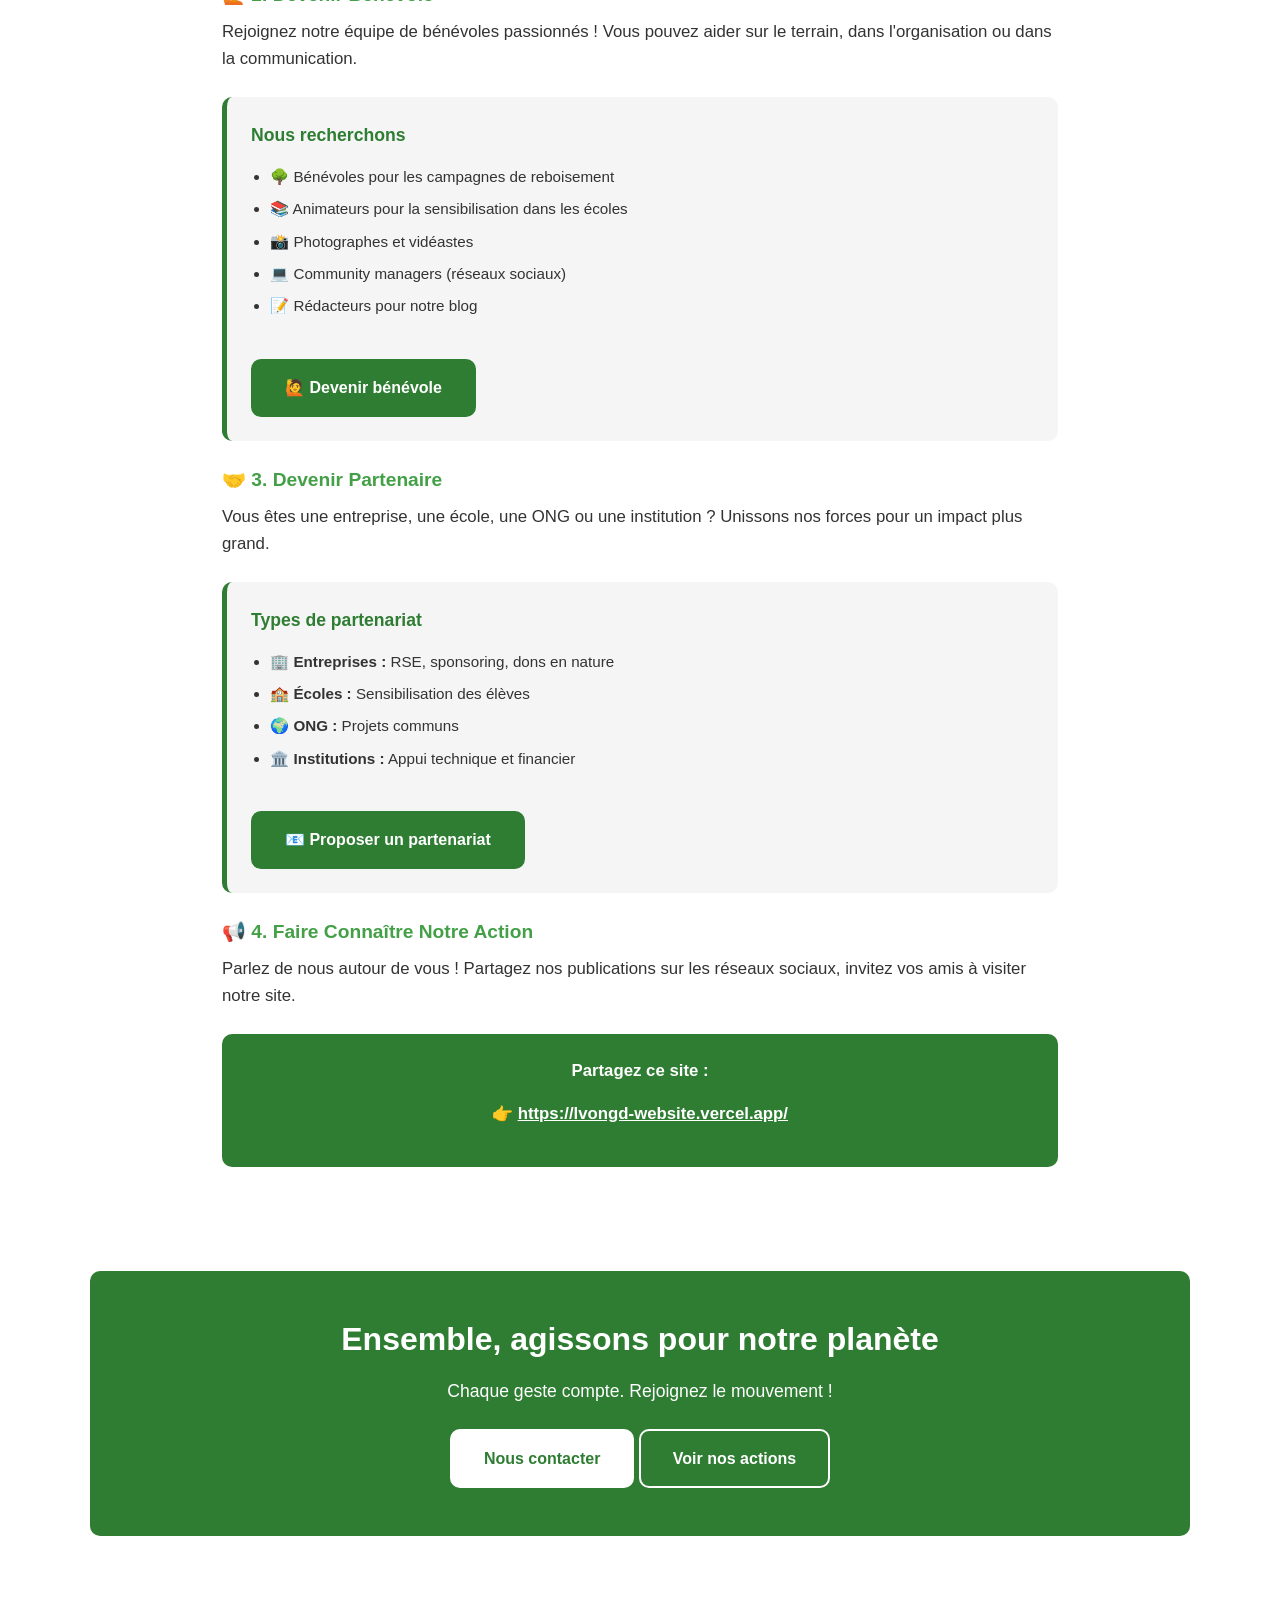
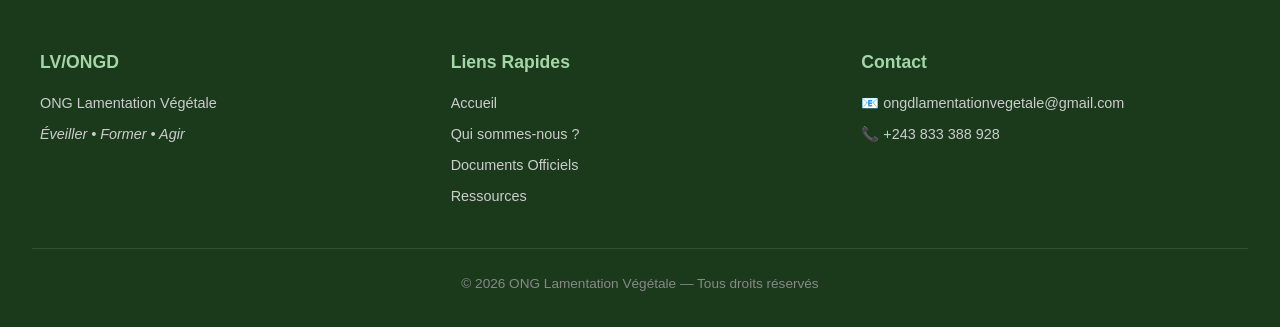
<file: nous-soutenir.html>
<!DOCTYPE html>
<html lang="fr">
<head>
    <meta charset="UTF-8">
    <meta name="viewport" content="width=device-width, initial-scale=1.0">
    <title>Nous Soutenir - ONG Lamentation Végétale</title>
    <meta name="description" content="Soutenez l'ONG Lamentation Végétale : faites un don, devenez bénévole ou partenaire pour protéger l'environnement.">
    <link rel="stylesheet" href="assets/css/style.css">
    <link rel="icon" href="assets/images/logo.png">
</head>
<body>

<header>
    <nav>
        <a href="index.html"><img src="assets/images/logo.png" alt="Logo LV/ONGD" class="logo"></a>
        <button class="menu-toggle" onclick="toggleMenu()" aria-label="Menu">☰</button>
        <ul id="menu">
            <li><a href="index.html">Accueil</a></li>
            <li><a href="qui-sommes-nous.html">Qui sommes-nous ?</a></li>
            <li><a href="nos-actions.html">Nos Actions</a></li>
            <li><a href="nous-soutenir.html" class="active">Nous Soutenir</a></li>
            <li><a href="documents.html">Documents</a></li>
            <li><a href="ressources.html">Ressources</a></li>
            <li><a href="faq.html">FAQ</a></li>
            <li><a href="contact.html">Contact</a></li>
        </ul>
    </nav>
</header>

<section class="page-header">
    <h1>Nous Soutenir</h1>
    <p>Ensemble, agissons pour notre planète</p>
</section>

<section class="content">
    <h2>Pourquoi nous soutenir ?</h2>
    <p>Votre soutien est essentiel pour mener à bien notre mission : <strong>Éveiller, Former, Agir</strong> pour un environnement sain et restauré.</p>

    <div class="cards">
        <div class="card">
            <h3>🌍 Un Impact Réel</h3>
            <p>Nous agissons sur le terrain avec des résultats mesurables et vérifiables.</p>
        </div>
        <div class="card">
            <h3>🌱 Vision à Long Terme</h3>
            <p>Nous œuvrons pour les générations présentes et futures.</p>
        </div>
        <div class="card">
            <h3>🤝 Approche Communautaire</h3>
            <p>Nous impliquons les populations locales dans toutes nos actions.</p>
        </div>
        <div class="card">
            <h3>💚 Transparence</h3>
            <p>Nous rendons compte de l'utilisation de chaque don reçu.</p>
        </div>
    </div>

    <h2>Comment nous aider ?</h2>

    <h3>💚 1. Faire un Don</h3>
    <p>Chaque don, petit ou grand, nous aide à financer nos actions sur le terrain : plantation d'arbres, sensibilisation, protection de la biodiversité.</p>
    <div class="don-box">
        <h4>Moyens de paiement</h4>
        <p><strong>📱 Mobile Money :</strong> +243 833 388 928</p>
        <p><strong>🏦 Virement bancaire :</strong> 🔒 </p>
        <p><strong>📧 Email :</strong> ongdlamentationvegetale@gmail.com</p>
        <a href="https://wa.me/243833388928?text=Bonjour,%20je%20souhaite%20faire%20un%20don%20à%20l'ONG%20Lamentation%20Végétale" target="_blank" class="btn-primary">💚 Faire un don via WhatsApp</a>
    </div>

    <h3>🙋 2. Devenir Bénévole</h3>
    <p>Rejoignez notre équipe de bénévoles passionnés ! Vous pouvez aider sur le terrain, dans l'organisation ou dans la communication.</p>
    <div class="don-box">
        <h4>Nous recherchons</h4>
        <ul>
            <li>🌳 Bénévoles pour les campagnes de reboisement</li>
            <li>📚 Animateurs pour la sensibilisation dans les écoles</li>
            <li>📸 Photographes et vidéastes</li>
            <li>💻 Community managers (réseaux sociaux)</li>
            <li>📝 Rédacteurs pour notre blog</li>
        </ul>
        <a href="https://wa.me/243833388928?text=Bonjour,%20je%20souhaite%20devenir%20bénévole%20pour%20l'ONG%20Lamentation%20Végétale" target="_blank" class="btn-primary">🙋 Devenir bénévole</a>
    </div>

    <h3>🤝 3. Devenir Partenaire</h3>
    <p>Vous êtes une entreprise, une école, une ONG ou une institution ? Unissons nos forces pour un impact plus grand.</p>
    <div class="don-box">
        <h4>Types de partenariat</h4>
        <ul>
            <li>🏢 <strong>Entreprises :</strong> RSE, sponsoring, dons en nature</li>
            <li>🏫 <strong>Écoles :</strong> Sensibilisation des élèves</li>
            <li>🌍 <strong>ONG :</strong> Projets communs</li>
            <li>🏛️ <strong>Institutions :</strong> Appui technique et financier</li>
        </ul>
        <a href="mailto:ongdlamentationvegetale@gmail.com?subject=Proposition%20de%20partenariat%20-%20LV/ONGD" class="btn-primary">📧 Proposer un partenariat</a>
    </div>

    <h3>📢 4. Faire Connaître Notre Action</h3>
    <p>Parlez de nous autour de vous ! Partagez nos publications sur les réseaux sociaux, invitez vos amis à visiter notre site.</p>
    <div class="share-box">
        <p><strong>Partagez ce site :</strong></p>
        <p>👉 <a href="https://lvongd-website.vercel.app/" target="_blank">https://lvongd-website.vercel.app/</a></p>
    </div>
</section>

<section class="cta">
    <h2>Ensemble, agissons pour notre planète</h2>
    <p style="margin-bottom: 1.5rem;">Chaque geste compte. Rejoignez le mouvement !</p>
    <a href="contact.html" class="btn-primary">Nous contacter</a>
    <a href="nos-actions.html" class="btn-secondary">Voir nos actions</a>
</section>

<footer>
    <div class="footer-content">
        <div><h3>LV/ONGD</h3><p>ONG Lamentation Végétale</p><p><em>Éveiller • Former • Agir</em></p></div>
        <div><h3>Liens Rapides</h3><p><a href="index.html">Accueil</a></p><p><a href="qui-sommes-nous.html">Qui sommes-nous ?</a></p><p><a href="documents.html">Documents Officiels</a></p><p><a href="ressources.html">Ressources</a></p></div>
        <div><h3>Contact</h3><p>📧 ongdlamentationvegetale@gmail.com</p><p>📞 +243 833 388 928</p></div>
    </div>
    <p class="copyright">© 2026 ONG Lamentation Végétale — Tous droits réservés</p>
</footer>
<script src="assets/js/script.js"></script>
</body>
</html>
</file>
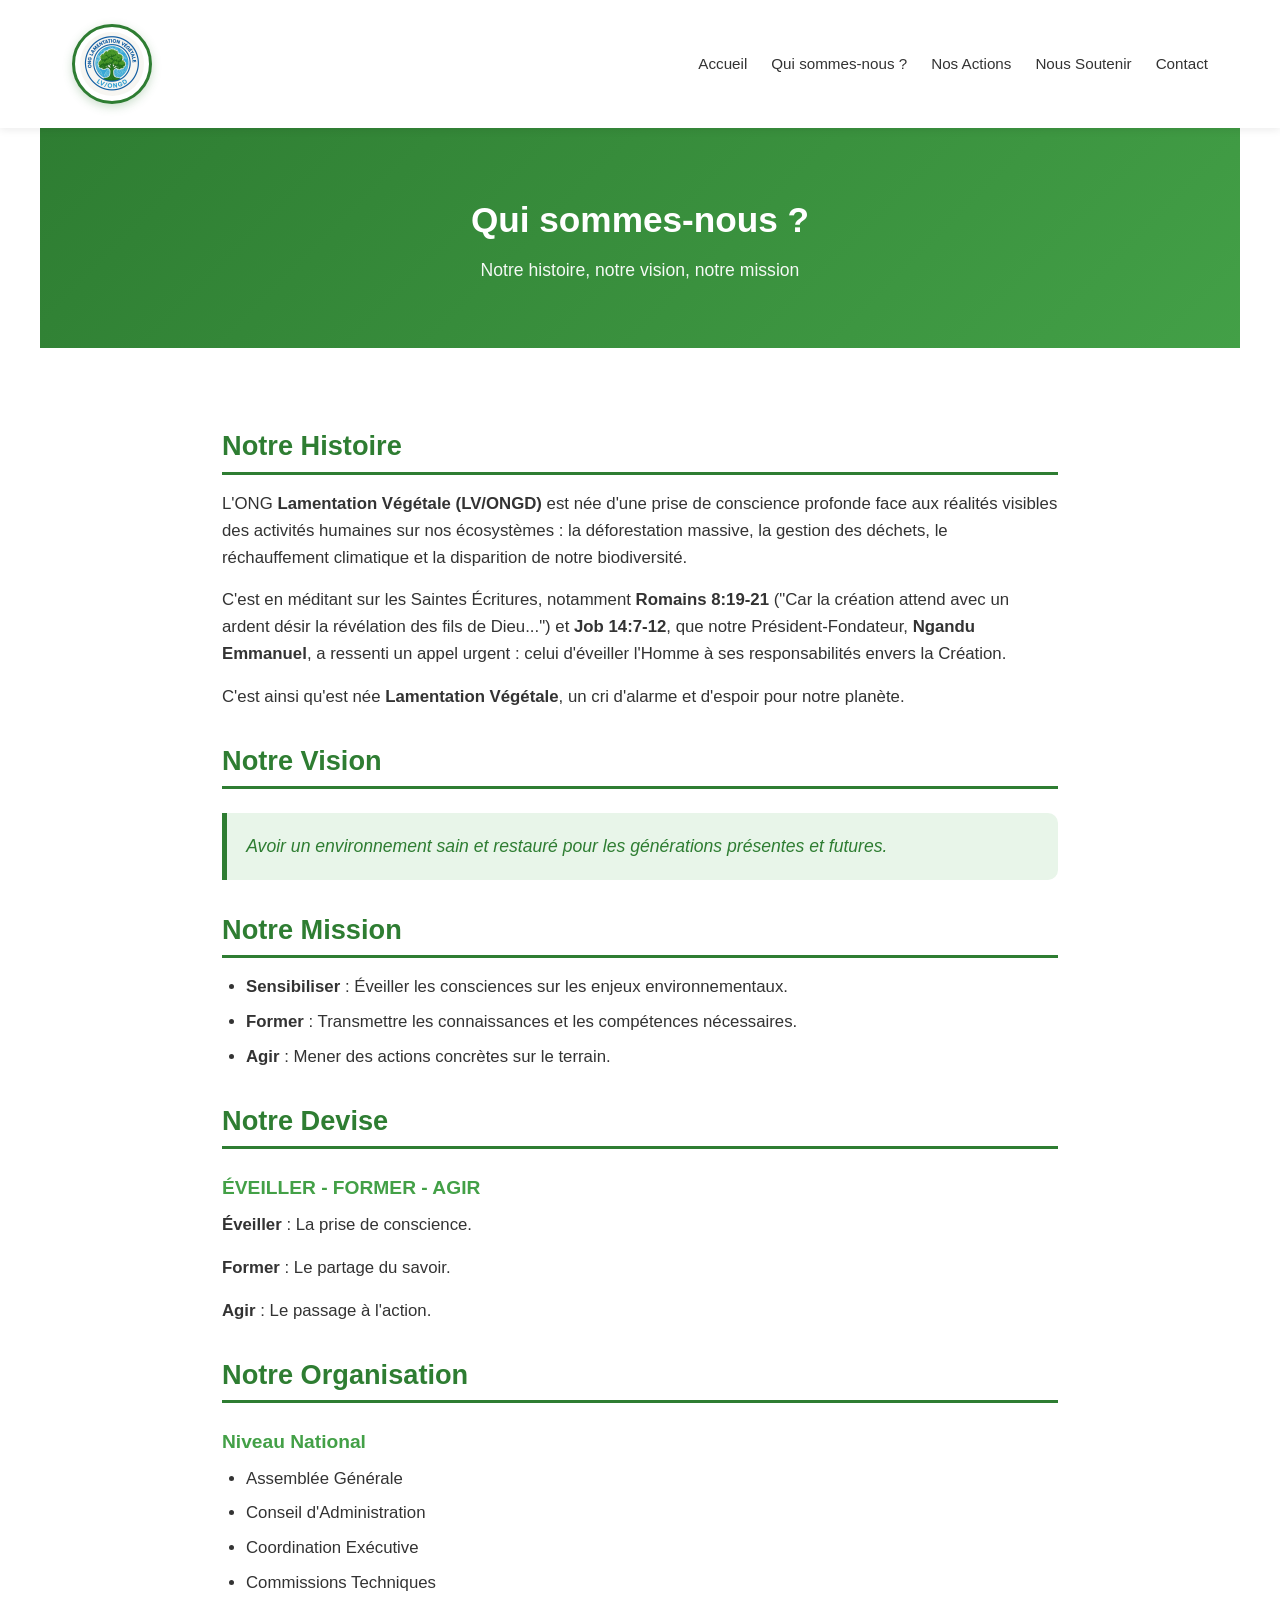
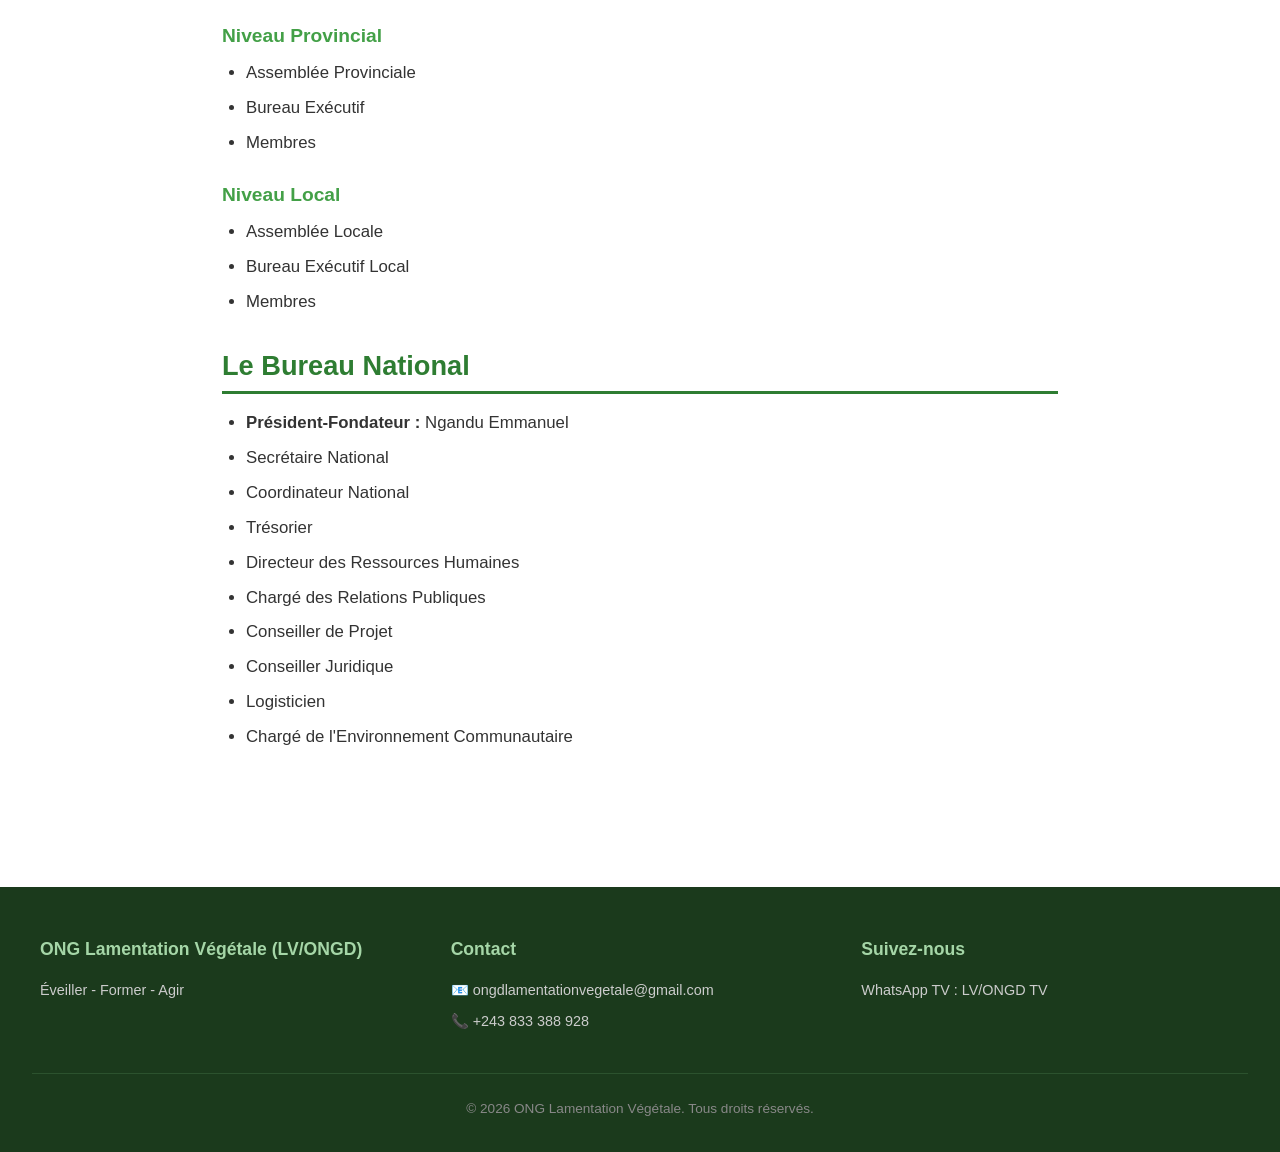
<file: qui - sommes - nous.html>
<!DOCTYPE html>
<html lang="fr">
<head>
    <meta charset="UTF-8">
    <meta name="viewport" content="width=device-width, initial-scale=1.0">
    <title>Qui sommes-nous ? - ONG Lamentation Végétale</title>
    <meta name="description" content="Découvrez l'histoire, la vision et la mission de l'ONG Lamentation Végétale (LV/ONGD).">
    <link rel="stylesheet" href="assets/css/style.css">
    <link rel="icon" href="assets/images/logo.png">
</head>
<body>

<header>
    <nav>
        <a href="index.html">
            <img src="assets/images/logo.png" alt="Logo LV/ONGD" class="logo">
        </a>
        <ul>
            <li><a href="index.html">Accueil</a></li>
            <li><a href="qui-sommes-nous.html">Qui sommes-nous ?</a></li>
            <li><a href="nos-actions.html">Nos Actions</a></li>
            <li><a href="nous-soutenir.html">Nous Soutenir</a></li>
            <li><a href="contact.html">Contact</a></li>
        </ul>
    </nav>
</header>

<section class="page-header">
    <h1>Qui sommes-nous ?</h1>
    <p>Notre histoire, notre vision, notre mission</p>
</section>

<section class="content">
    <h2>Notre Histoire</h2>
    <p>L'ONG <strong>Lamentation Végétale (LV/ONGD)</strong> est née d'une prise de conscience profonde face aux réalités visibles des activités humaines sur nos écosystèmes : la déforestation massive, la gestion des déchets, le réchauffement climatique et la disparition de notre biodiversité.</p>
    
    <p>C'est en méditant sur les Saintes Écritures, notamment <strong>Romains 8:19-21</strong> ("Car la création attend avec un ardent désir la révélation des fils de Dieu...") et <strong>Job 14:7-12</strong>, que notre Président-Fondateur, <strong>Ngandu Emmanuel</strong>, a ressenti un appel urgent : celui d'éveiller l'Homme à ses responsabilités envers la Création.</p>
    
    <p>C'est ainsi qu'est née <strong>Lamentation Végétale</strong>, un cri d'alarme et d'espoir pour notre planète.</p>

    <h2>Notre Vision</h2>
    <blockquote>
        Avoir un environnement sain et restauré pour les générations présentes et futures.
    </blockquote>

    <h2>Notre Mission</h2>
    <ul>
        <li><strong>Sensibiliser</strong> : Éveiller les consciences sur les enjeux environnementaux.</li>
        <li><strong>Former</strong> : Transmettre les connaissances et les compétences nécessaires.</li>
        <li><strong>Agir</strong> : Mener des actions concrètes sur le terrain.</li>
    </ul>

    <h2>Notre Devise</h2>
    <div class="devise-box">
        <h3>ÉVEILLER - FORMER - AGIR</h3>
        <p><strong>Éveiller</strong> : La prise de conscience.</p>
        <p><strong>Former</strong> : Le partage du savoir.</p>
        <p><strong>Agir</strong> : Le passage à l'action.</p>
    </div>

    <h2>Notre Organisation</h2>
    <h3>Niveau National</h3>
    <ul>
        <li>Assemblée Générale</li>
        <li>Conseil d'Administration</li>
        <li>Coordination Exécutive</li>
        <li>Commissions Techniques</li>
    </ul>

    <h3>Niveau Provincial</h3>
    <ul>
        <li>Assemblée Provinciale</li>
        <li>Bureau Exécutif</li>
        <li>Membres</li>
    </ul>

    <h3>Niveau Local</h3>
    <ul>
        <li>Assemblée Locale</li>
        <li>Bureau Exécutif Local</li>
        <li>Membres</li>
    </ul>

    <h2>Le Bureau National</h2>
    <ul>
        <li><strong>Président-Fondateur :</strong> Ngandu Emmanuel</li>
        <li>Secrétaire National</li>
        <li>Coordinateur National</li>
        <li>Trésorier</li>
        <li>Directeur des Ressources Humaines</li>
        <li>Chargé des Relations Publiques</li>
        <li>Conseiller de Projet</li>
        <li>Conseiller Juridique</li>
        <li>Logisticien</li>
        <li>Chargé de l'Environnement Communautaire</li>
    </ul>
</section>

<footer>
    <div class="footer-content">
        <div>
            <h3>ONG Lamentation Végétale (LV/ONGD)</h3>
            <p>Éveiller - Former - Agir</p>
        </div>
        <div>
            <h3>Contact</h3>
            <p>📧 ongdlamentationvegetale@gmail.com</p>
            <p>📞 +243 833 388 928</p>
        </div>
        <div>
            <h3>Suivez-nous</h3>
            <p>WhatsApp TV : LV/ONGD TV</p>
        </div>
    </div>
    <p class="copyright">© 2026 ONG Lamentation Végétale. Tous droits réservés.</p>
</footer>

</body>
</html>
</file>
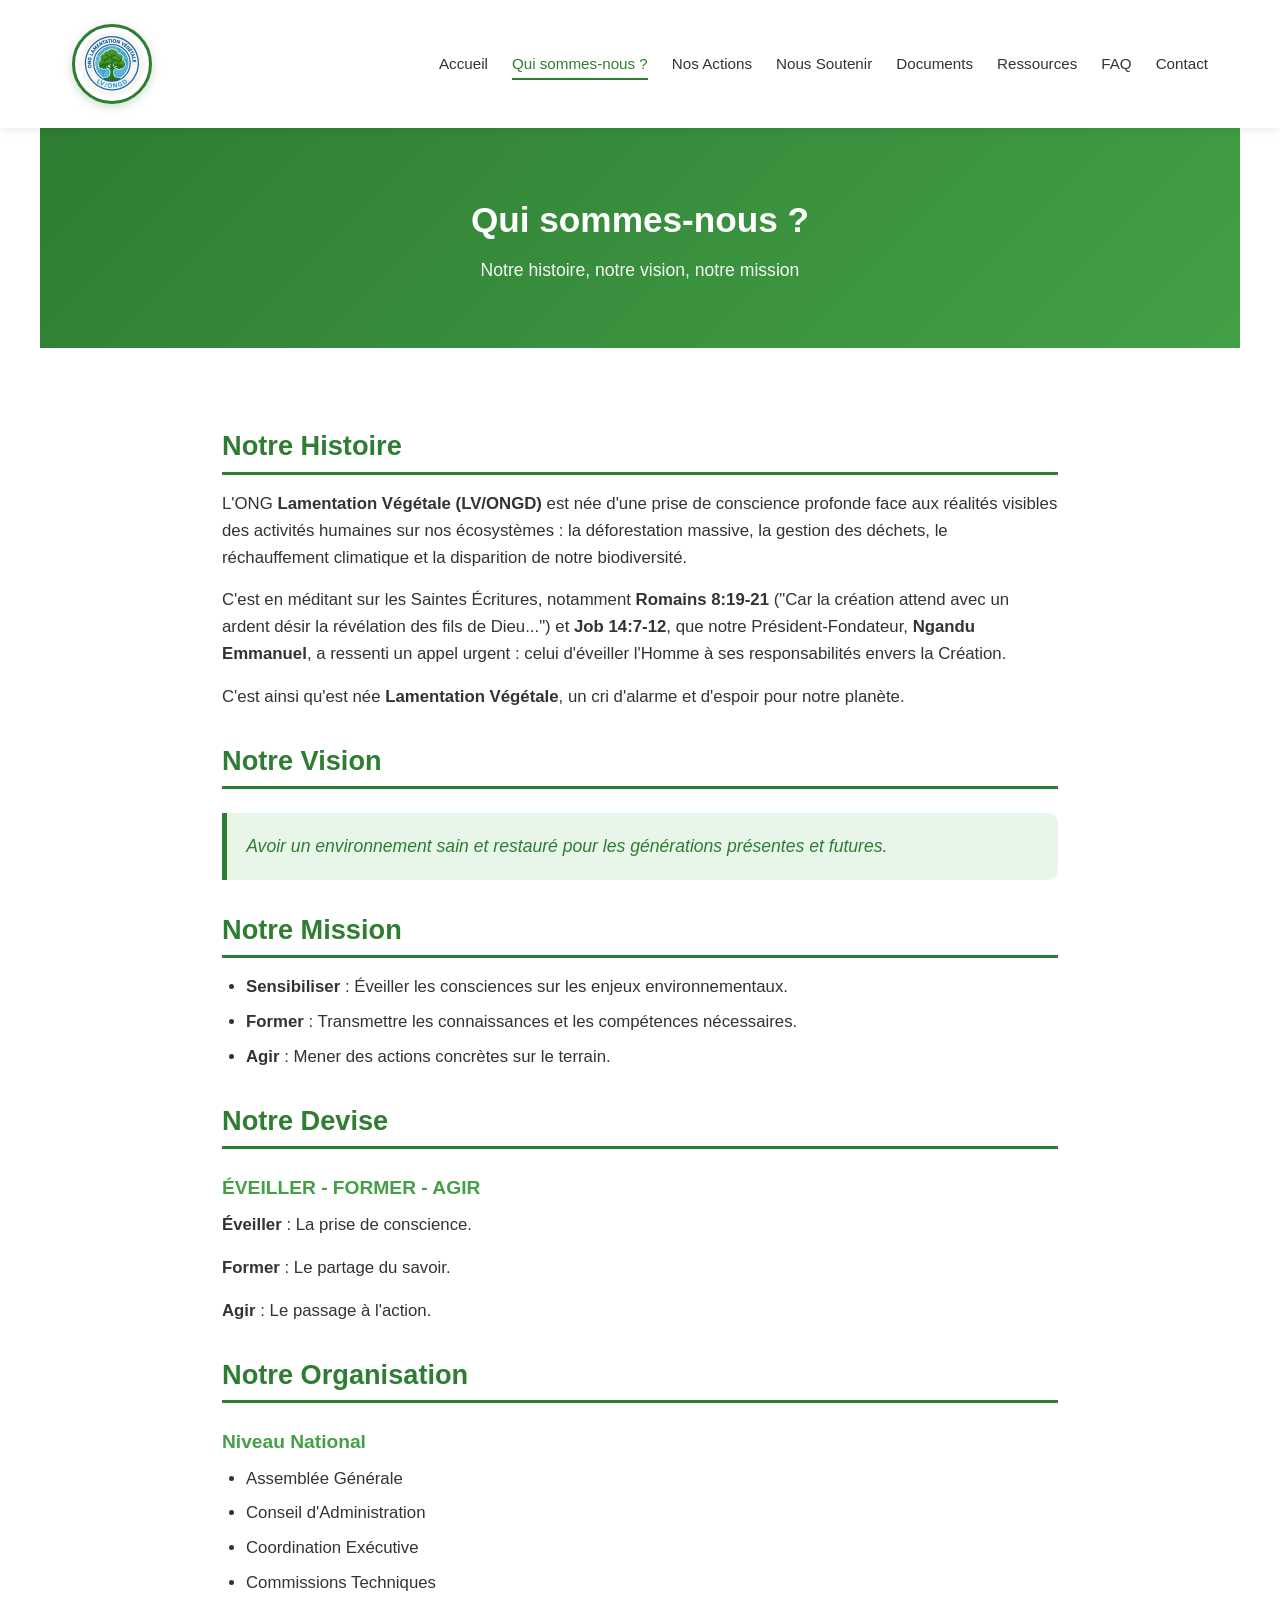
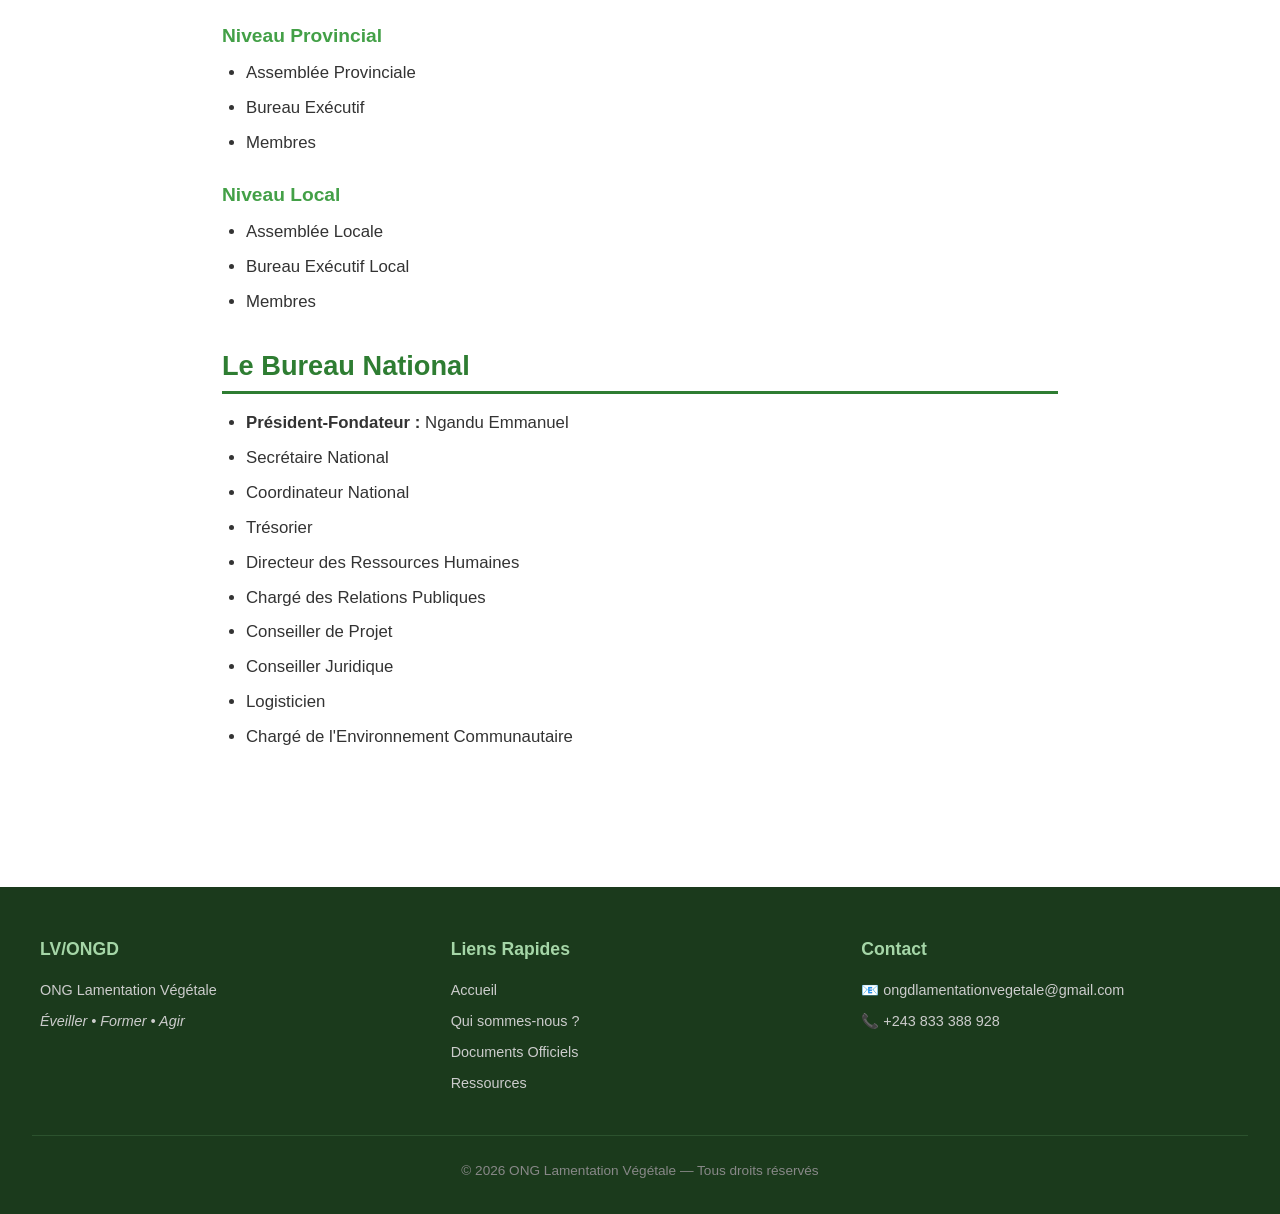
<file: qui-sommes-nous.html>
<!DOCTYPE html>
<html lang="fr">
<head>
    <meta charset="UTF-8">
    <meta name="viewport" content="width=device-width, initial-scale=1.0">
    <title>Qui sommes-nous ? - ONG Lamentation Végétale</title>
    <meta name="description" content="Découvrez l'histoire, la vision et la mission de l'ONG Lamentation Végétale (LV/ONGD).">
    <link rel="stylesheet" href="assets/css/style.css">
    <link rel="icon" href="assets/images/logo.png">
</head>
<body>

<header>
    <nav>
        <a href="index.html"><img src="assets/images/logo.png" alt="Logo LV/ONGD" class="logo"></a>
        <button class="menu-toggle" onclick="toggleMenu()" aria-label="Menu">☰</button>
        <ul id="menu">
            <li><a href="index.html">Accueil</a></li>
            <li><a href="qui-sommes-nous.html" class="active">Qui sommes-nous ?</a></li>
            <li><a href="nos-actions.html">Nos Actions</a></li>
            <li><a href="nous-soutenir.html">Nous Soutenir</a></li>
            <li><a href="documents.html">Documents</a></li>
            <li><a href="ressources.html">Ressources</a></li>
            <li><a href="faq.html">FAQ</a></li>
            <li><a href="contact.html">Contact</a></li>
        </ul>
    </nav>
</header>

<section class="page-header">
    <h1>Qui sommes-nous ?</h1>
    <p>Notre histoire, notre vision, notre mission</p>
</section>

<section class="content">
    <h2>Notre Histoire</h2>
    <p>L'ONG <strong>Lamentation Végétale (LV/ONGD)</strong> est née d'une prise de conscience profonde face aux réalités visibles des activités humaines sur nos écosystèmes : la déforestation massive, la gestion des déchets, le réchauffement climatique et la disparition de notre biodiversité.</p>
    
    <p>C'est en méditant sur les Saintes Écritures, notamment <strong>Romains 8:19-21</strong> ("Car la création attend avec un ardent désir la révélation des fils de Dieu...") et <strong>Job 14:7-12</strong>, que notre Président-Fondateur, <strong>Ngandu Emmanuel</strong>, a ressenti un appel urgent : celui d'éveiller l'Homme à ses responsabilités envers la Création.</p>
    
    <p>C'est ainsi qu'est née <strong>Lamentation Végétale</strong>, un cri d'alarme et d'espoir pour notre planète.</p>

    <h2>Notre Vision</h2>
    <blockquote>
        Avoir un environnement sain et restauré pour les générations présentes et futures.
    </blockquote>

    <h2>Notre Mission</h2>
    <ul>
        <li><strong>Sensibiliser</strong> : Éveiller les consciences sur les enjeux environnementaux.</li>
        <li><strong>Former</strong> : Transmettre les connaissances et les compétences nécessaires.</li>
        <li><strong>Agir</strong> : Mener des actions concrètes sur le terrain.</li>
    </ul>

    <h2>Notre Devise</h2>
    <div class="devise-box">
        <h3>ÉVEILLER - FORMER - AGIR</h3>
        <p><strong>Éveiller</strong> : La prise de conscience.</p>
        <p><strong>Former</strong> : Le partage du savoir.</p>
        <p><strong>Agir</strong> : Le passage à l'action.</p>
    </div>

    <h2>Notre Organisation</h2>
    <h3>Niveau National</h3>
    <ul>
        <li>Assemblée Générale</li>
        <li>Conseil d'Administration</li>
        <li>Coordination Exécutive</li>
        <li>Commissions Techniques</li>
    </ul>

    <h3>Niveau Provincial</h3>
    <ul>
        <li>Assemblée Provinciale</li>
        <li>Bureau Exécutif</li>
        <li>Membres</li>
    </ul>

    <h3>Niveau Local</h3>
    <ul>
        <li>Assemblée Locale</li>
        <li>Bureau Exécutif Local</li>
        <li>Membres</li>
    </ul>

    <h2>Le Bureau National</h2>
    <ul>
        <li><strong>Président-Fondateur :</strong> Ngandu Emmanuel</li>
        <li>Secrétaire National</li>
        <li>Coordinateur National</li>
        <li>Trésorier</li>
        <li>Directeur des Ressources Humaines</li>
        <li>Chargé des Relations Publiques</li>
        <li>Conseiller de Projet</li>
        <li>Conseiller Juridique</li>
        <li>Logisticien</li>
        <li>Chargé de l'Environnement Communautaire</li>
    </ul>
</section>

<footer>
    <div class="footer-content">
        <div><h3>LV/ONGD</h3><p>ONG Lamentation Végétale</p><p><em>Éveiller • Former • Agir</em></p></div>
        <div><h3>Liens Rapides</h3><p><a href="index.html">Accueil</a></p><p><a href="qui-sommes-nous.html">Qui sommes-nous ?</a></p><p><a href="documents.html">Documents Officiels</a></p><p><a href="ressources.html">Ressources</a></p></div>
        <div><h3>Contact</h3><p>📧 ongdlamentationvegetale@gmail.com</p><p>📞 +243 833 388 928</p></div>
    </div>
    <p class="copyright">© 2026 ONG Lamentation Végétale — Tous droits réservés</p>
</footer>
<script src="assets/js/script.js"></script>
</body>
</html>
</file>
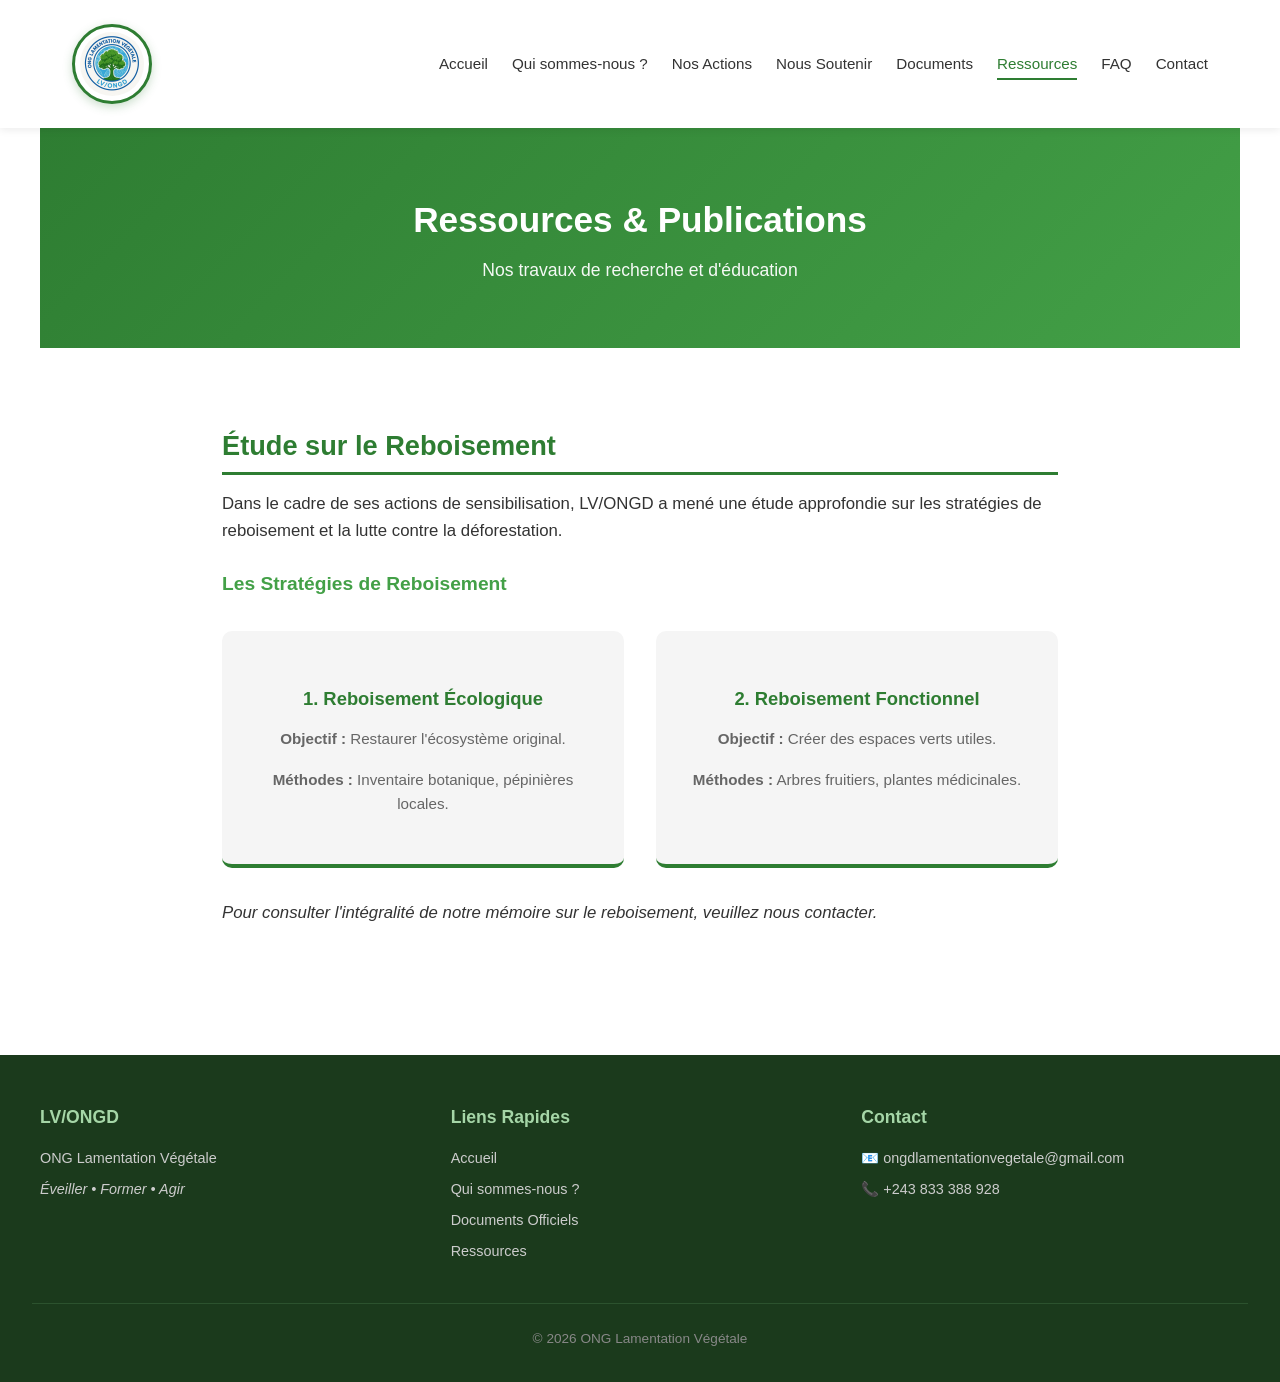
<file: ressources.html>
<!DOCTYPE html>
<html lang="fr">
<head>
    <meta charset="UTF-8">
    <meta name="viewport" content="width=device-width, initial-scale=1.0">
    <title>Ressources & Publications - LV/ONGD</title>
    <link rel="stylesheet" href="assets/css/style.css">
    <link rel="icon" href="assets/images/logo.png">
</head>
<body>
<header>
    <nav>
        <a href="index.html"><img src="assets/images/logo.png" alt="Logo" class="logo"></a>
        <button class="menu-toggle" onclick="toggleMenu()" aria-label="Menu">☰</button>
        <ul id="menu">
            <li><a href="index.html">Accueil</a></li>
            <li><a href="qui-sommes-nous.html">Qui sommes-nous ?</a></li>
            <li><a href="nos-actions.html">Nos Actions</a></li>
            <li><a href="nous-soutenir.html">Nous Soutenir</a></li>
            <li><a href="documents.html">Documents</a></li>
            <li><a href="ressources.html" class="active">Ressources</a></li>
            <li><a href="faq.html">FAQ</a></li>
            <li><a href="contact.html">Contact</a></li>
        </ul>
    </nav>
</header>

<section class="page-header">
    <h1>Ressources & Publications</h1>
    <p>Nos travaux de recherche et d'éducation</p>
</section>

<section class="content">
    <h2>Étude sur le Reboisement</h2>
    <p>Dans le cadre de ses actions de sensibilisation, LV/ONGD a mené une étude approfondie sur les stratégies de reboisement et la lutte contre la déforestation.</p>
    
    <h3>Les Stratégies de Reboisement</h3>
    <div class="cards">
        <div class="card">
            <h3>1. Reboisement Écologique</h3>
            <p><strong>Objectif :</strong> Restaurer l'écosystème original.</p>
            <p><strong>Méthodes :</strong> Inventaire botanique, pépinières locales.</p>
        </div>
        <div class="card">
            <h3>2. Reboisement Fonctionnel</h3>
            <p><strong>Objectif :</strong> Créer des espaces verts utiles.</p>
            <p><strong>Méthodes :</strong> Arbres fruitiers, plantes médicinales.</p>
        </div>
    </div>
    
    <p style="margin-top: 2rem;"><em>Pour consulter l'intégralité de notre mémoire sur le reboisement, veuillez nous contacter.</em></p>
</section>

<footer>
    <div class="footer-content">
        <div><h3>LV/ONGD</h3><p>ONG Lamentation Végétale</p><p><em>Éveiller • Former • Agir</em></p></div>
        <div><h3>Liens Rapides</h3><p><a href="index.html">Accueil</a></p><p><a href="qui-sommes-nous.html">Qui sommes-nous ?</a></p><p><a href="documents.html">Documents Officiels</a></p><p><a href="ressources.html">Ressources</a></p></div>
        <div><h3>Contact</h3><p>📧 ongdlamentationvegetale@gmail.com</p><p>📞 +243 833 388 928</p></div>
    </div>
    <p class="copyright">© 2026 ONG Lamentation Végétale</p>
</footer>
<script src="assets/js/script.js"></script>
</body>
</html>
</file>
<file: assets/css/style.css>
/* ============================================
   ONG LAMENTATION VÉGÉTALE (LV/ONGD)
   Feuille de style unifiée - Version Pro
   ============================================ */

/* --------------------------------------------
   1. VARIABLES
   -------------------------------------------- */
:root {
    --vert-fonce: #2E7D32;
    --vert-principal: #2E7D32;
    --vert-moyen: #43A047;
    --vert-clair: #4CAF50;
    --vert-tres-clair: #E8F5E9;
    --marron: #5D4037;
    --bleu: #1565C0;
    --blanc: #FFFFFF;
    --gris: #F5F5F5;
    --gris-moyen: #E0E0E0;
    --texte: #333333;
    --texte-clair: #666666;
    --ombre: 0 2px 8px rgba(0,0,0,0.08);
    --ombre-forte: 0 4px 15px rgba(0,0,0,0.15);
    --radius: 10px;
    --transition: all 0.3s ease;
}

/* --------------------------------------------
   2. RESET & BASE
   -------------------------------------------- */
* {
    margin: 0;
    padding: 0;
    box-sizing: border-box;
}

html {
    scroll-behavior: smooth;
}

body {
    font-family: 'Segoe UI', Tahoma, Geneva, Verdana, sans-serif;
    color: var(--texte);
    line-height: 1.6;
    background: var(--blanc);
    overflow-x: hidden;
}

img {
    max-width: 100%;
    height: auto;
    display: block;
}

a {
    color: var(--vert-fonce);
    text-decoration: none;
    transition: var(--transition);
}

a:hover {
    color: var(--vert-clair);
}

/* --------------------------------------------
   3. EN-TÊTE
   -------------------------------------------- */
header {
    background: var(--blanc);
    box-shadow: var(--ombre);
    position: sticky;
    top: 0;
    z-index: 1000;
}

nav {
    max-width: 1200px;
    margin: 0 auto;
    padding: 1rem 2rem;
    display: flex;
    justify-content: space-between;
    align-items: center;
    flex-wrap: wrap;
}

/* Logo avec bordure circulaire */
.logo {
    height: 80px;
    width: 80px;
    border-radius: 50%;
    border: 3px solid var(--vert-fonce);
    padding: 5px;
    background: var(--blanc);
    box-shadow: 0 3px 10px rgba(46, 125, 50, 0.25);
    transition: var(--transition);
    object-fit: contain;
}

.logo:hover {
    transform: scale(1.05);
    box-shadow: 0 5px 20px rgba(46, 125, 50, 0.4);
}

.menu-toggle {
    display: none;
    background: none;
    border: none;
    font-size: 1.8rem;
    color: var(--vert-fonce);
    cursor: pointer;
    padding: 0.5rem;
}

nav ul {
    display: flex;
    list-style: none;
    gap: 1.5rem;
    align-items: center;
}

nav a {
    text-decoration: none;
    color: var(--texte);
    font-weight: 500;
    font-size: 0.95rem;
    padding: 0.5rem 0;
    position: relative;
    transition: var(--transition);
}

nav a:hover,
nav a.active {
    color: var(--vert-fonce);
}

nav a.active::after {
    content: '';
    position: absolute;
    bottom: 0;
    left: 0;
    width: 100%;
    height: 2px;
    background: var(--vert-fonce);
}

/* --------------------------------------------
   4. BANNIÈRE (HERO)
   -------------------------------------------- */
.hero {
    background: linear-gradient(135deg, var(--vert-tres-clair) 0%, #C8E6C9 100%);
    padding: 5rem 2rem;
    text-align: center;
}

.hero-content {
    max-width: 800px;
    margin: 0 auto;
}

.hero h1 {
    font-size: 2.8rem;
    color: var(--vert-fonce);
    margin-bottom: 0.5rem;
    line-height: 1.2;
}

/* Logo géant sur la page d'accueil */
.hero-logo {
    width: 150px;
    height: 150px;
    margin: 0 auto 1.5rem;
    border-radius: 50%;
    border: 5px solid var(--vert-fonce);
    padding: 8px;
    background: var(--blanc);
    box-shadow: 0 8px 25px rgba(46, 125, 50, 0.3);
    object-fit: contain;
    animation: fadeIn 1s ease-out;
}

.devise {
    font-size: 1.4rem;
    color: var(--marron);
    margin-bottom: 1rem;
    font-weight: 600;
}

.slogan {
    font-size: 1.1rem;
    color: #444;
    margin-bottom: 2rem;
    max-width: 700px;
    margin-left: auto;
    margin-right: auto;
}

.hero-buttons {
    display: flex;
    gap: 1rem;
    justify-content: center;
    flex-wrap: wrap;
}

/* --------------------------------------------
   5. PAGE HEADER (pages internes)
   -------------------------------------------- */
.page-header {
    background: linear-gradient(135deg, var(--vert-fonce), var(--vert-moyen));
    color: var(--blanc);
    padding: 4rem 2rem;
    text-align: center;
}

.page-header h1 {
    font-size: 2.2rem;
    margin-bottom: 0.5rem;
    font-weight: 800;
}

.page-header p {
    font-size: 1.1rem;
    opacity: 0.95;
}

/* --------------------------------------------
   6. BOUTONS
   -------------------------------------------- */
.btn-primary {
    display: inline-block;
    background: var(--vert-fonce);
    color: var(--blanc);
    padding: 0.9rem 2rem;
    border-radius: var(--radius);
    text-decoration: none;
    font-weight: 600;
    transition: var(--transition);
    border: 2px solid var(--vert-fonce);
    cursor: pointer;
    font-size: 1rem;
}

.btn-primary:hover {
    background: #1B5E20;
    border-color: #1B5E20;
    color: var(--blanc);
    transform: translateY(-2px);
    box-shadow: var(--ombre-forte);
}

.btn-secondary {
    display: inline-block;
    background: var(--blanc);
    color: var(--vert-fonce);
    border: 2px solid var(--vert-fonce);
    padding: 0.9rem 2rem;
    border-radius: var(--radius);
    text-decoration: none;
    font-weight: 600;
    transition: var(--transition);
    cursor: pointer;
    font-size: 1rem;
}

.btn-secondary:hover {
    background: var(--vert-fonce);
    color: var(--blanc);
    transform: translateY(-2px);
}

.btn-outline {
    display: inline-block;
    background: transparent;
    color: var(--vert-fonce);
    border: 2px solid var(--vert-fonce);
    padding: 0.9rem 2rem;
    border-radius: var(--radius);
    text-decoration: none;
    font-weight: 600;
    transition: var(--transition);
    cursor: pointer;
    font-size: 1rem;
}

.btn-outline:hover {
    background: var(--vert-fonce);
    color: var(--blanc);
    transform: translateY(-2px);
}

/* --------------------------------------------
   7. SECTIONS
   -------------------------------------------- */
section {
    padding: 4rem 2rem;
    max-width: 1200px;
    margin: 0 auto;
}

section h2 {
    font-size: 2rem;
    color: var(--vert-fonce);
    margin-bottom: 2rem;
    text-align: center;
    line-height: 1.3;
}

.intro-text {
    text-align: center;
    max-width: 800px;
    margin: 0 auto 2rem;
    font-size: 1.1rem;
    color: #444;
}

/* --------------------------------------------
   8. CONTENU (pages internes)
   -------------------------------------------- */
.content {
    max-width: 900px;
    margin: 0 auto;
    padding: 3rem 2rem;
}

.content h2 {
    color: var(--vert-fonce);
    margin-top: 2rem;
    margin-bottom: 1rem;
    font-size: 1.7rem;
    text-align: left;
    border-bottom: 3px solid var(--vert-fonce);
    padding-bottom: 0.5rem;
}

.content h3 {
    color: var(--vert-moyen);
    margin-top: 1.5rem;
    margin-bottom: 0.5rem;
    font-size: 1.2rem;
}

.content p {
    margin-bottom: 1rem;
    font-size: 1.05rem;
}

.content ul {
    margin-left: 1.5rem;
    margin-bottom: 1.5rem;
}

.content li {
    margin-bottom: 0.5rem;
    font-size: 1.05rem;
}

/* --------------------------------------------
   9. BLOCKQUOTE
   -------------------------------------------- */
blockquote {
    background: var(--vert-tres-clair);
    border-left: 5px solid var(--vert-fonce);
    padding: 1.2rem;
    margin: 1.5rem 0;
    font-style: italic;
    font-size: 1.1rem;
    color: var(--vert-fonce);
    border-radius: 0 var(--radius) var(--radius) 0;
}

/* --------------------------------------------
   10. CARTES (MVV + Domaines)
   -------------------------------------------- */
.mvv-container,
.cards {
    display: grid;
    grid-template-columns: repeat(auto-fit, minmax(250px, 1fr));
    gap: 2rem;
    margin-top: 2rem;
}

.mvv-card,
.card {
    background: var(--gris);
    padding: 2rem;
    border-radius: var(--radius);
    text-align: center;
    transition: var(--transition);
    border-bottom: 4px solid var(--vert-fonce);
}

.mvv-card:hover,
.card:hover {
    transform: translateY(-5px);
    box-shadow: var(--ombre-forte);
    background: var(--blanc);
}

.mvv-card h3,
.card h3 {
    color: var(--vert-fonce);
    margin-bottom: 1rem;
    font-size: 1.15rem;
    line-height: 1.3;
}

.mvv-card p,
.card p {
    color: var(--texte-clair);
    font-size: 0.95rem;
}

/* Section domaines avec fond */
.domaines {
    background: var(--vert-tres-clair);
    max-width: 100%;
    padding: 4rem 2rem;
}

.domaines .cards {
    max-width: 1200px;
    margin: 0 auto;
}

/* --------------------------------------------
   11. CTA
   -------------------------------------------- */
.cta {
    background: var(--vert-fonce);
    color: var(--blanc);
    text-align: center;
    border-radius: var(--radius);
    padding: 3rem 2rem;
    margin: 2rem auto;
    max-width: 1100px;
}

.cta h2 {
    color: var(--blanc);
    margin-bottom: 1rem;
}

.cta p {
    font-size: 1.1rem;
    margin-bottom: 2rem;
    max-width: 700px;
    margin-left: auto;
    margin-right: auto;
}

.cta .btn-primary {
    background: var(--blanc);
    color: var(--vert-fonce);
    border-color: var(--blanc);
}

.cta .btn-primary:hover {
    background: #F0F0F0;
    border-color: #F0F0F0;
    color: var(--vert-fonce);
}

.cta .btn-secondary {
    background: transparent;
    color: var(--blanc);
    border-color: var(--blanc);
}

.cta .btn-secondary:hover {
    background: var(--blanc);
    color: var(--vert-fonce);
}

/* --------------------------------------------
   12. CONTACT
   -------------------------------------------- */
.contact-info {
    display: grid;
    grid-template-columns: repeat(auto-fit, minmax(220px, 1fr));
    gap: 1.5rem;
    margin: 2rem 0;
}

.contact-card {
    background: var(--gris);
    padding: 1.5rem;
    border-radius: var(--radius);
    text-align: center;
    border-top: 4px solid var(--vert-fonce);
    word-wrap: break-word;
    overflow-wrap: break-word;
}

.contact-card h3 {
    color: var(--vert-fonce);
    margin-bottom: 1rem;
    font-size: 1.1rem;
}

.contact-card p {
    margin-bottom: 0.5rem;
    font-size: 0.95rem;
    word-wrap: break-word;
    overflow-wrap: break-word;
}

.contact-card a {
    color: var(--vert-fonce);
    font-weight: 600;
    word-wrap: break-word;
    overflow-wrap: break-word;
}

/* --------------------------------------------
   13. FORMULAIRES
   -------------------------------------------- */
form {
    max-width: 600px;
    margin: 2rem auto;
    padding: 2rem;
    background: var(--gris);
    border-radius: var(--radius);
}

form label {
    display: block;
    margin-bottom: 0.5rem;
    color: var(--vert-fonce);
    font-weight: 600;
    font-size: 0.95rem;
}

form input,
form textarea,
form select {
    width: 100%;
    padding: 0.8rem;
    margin-bottom: 1rem;
    border: 2px solid var(--gris-moyen);
    border-radius: 5px;
    font-size: 1rem;
    font-family: inherit;
    transition: var(--transition);
    background: var(--blanc);
}

form input:focus,
form textarea:focus,
form select:focus {
    outline: none;
    border-color: var(--vert-fonce);
    box-shadow: 0 0 0 3px rgba(46, 125, 50, 0.1);
}

form textarea {
    min-height: 150px;
    resize: vertical;
}

form button {
    width: 100%;
    margin-top: 0.5rem;
}

/* --------------------------------------------
   14. FAQ
   -------------------------------------------- */
.faq-item {
    background: var(--gris);
    border-radius: var(--radius);
    margin-bottom: 1rem;
    overflow: hidden;
    border-left: 5px solid var(--vert-fonce);
    transition: var(--transition);
}

.faq-item:hover {
    box-shadow: var(--ombre);
}

.faq-question {
    padding: 1.2rem;
    font-weight: 700;
    color: var(--vert-fonce);
    cursor: pointer;
    font-size: 1rem;
    line-height: 1.4;
}

.faq-question:hover {
    background: var(--gris-moyen);
}

.faq-answer {
    padding: 0 1.2rem 1.2rem;
    color: var(--texte);
    font-size: 0.95rem;
    line-height: 1.7;
    display: none;
}

.faq-item:hover .faq-answer {
    display: block;
}

/* --------------------------------------------
   15. BOÎTES DON / BÉNÉVOLAT / PARTENARIAT
   -------------------------------------------- */
.don-box {
    background: var(--gris);
    padding: 1.5rem;
    border-radius: var(--radius);
    margin: 1.5rem 0;
    border-left: 5px solid var(--vert-fonce);
}

.don-box h4 {
    color: var(--vert-fonce);
    font-size: 1.1rem;
    margin-bottom: 1rem;
}

.don-box p {
    margin-bottom: 0.5rem;
    text-align: left;
    font-size: 0.95rem;
}

.don-box ul {
    margin-left: 1.2rem;
    margin-bottom: 1.5rem;
}

.don-box li {
    margin-bottom: 0.5rem;
    font-size: 0.95rem;
}

.don-box .btn-primary {
    margin-top: 1rem;
}

.share-box {
    background: var(--vert-fonce);
    color: var(--blanc);
    padding: 1.5rem;
    border-radius: var(--radius);
    text-align: center;
    margin: 1.5rem 0;
    word-wrap: break-word;
    overflow-wrap: break-word;
}

.share-box a {
    color: var(--blanc);
    text-decoration: underline;
    font-weight: bold;
    word-wrap: break-word;
    overflow-wrap: break-word;
}

.share-box a:hover {
    color: #C8E6C9;
}

/* --------------------------------------------
   16. GALERIE (MISE À JOUR)
   -------------------------------------------- */
.galerie {
    display: grid;
    grid-template-columns: repeat(auto-fit, minmax(280px, 1fr));
    gap: 1.5rem;
    padding: 2rem 0;
}

.galerie img {
    width: 100%;
    height: 300px;
    object-fit: cover;
    border-radius: var(--radius);
    box-shadow: 0 4px 10px rgba(0,0,0,0.1);
    transition: var(--transition);
    cursor: pointer;
}

.galerie img:hover {
    transform: scale(1.03);
    box-shadow: 0 6px 15px rgba(0,0,0,0.2);
}

/* --------------------------------------------
   17. PIED DE PAGE
   -------------------------------------------- */
footer {
    background: #1b3a1c;
    color: var(--blanc);
    padding: 3rem 2rem 1.5rem;
    margin-top: 4rem;
}

.footer-content {
    max-width: 1200px;
    margin: 0 auto;
    display: grid;
    grid-template-columns: repeat(auto-fit, minmax(220px, 1fr));
    gap: 2rem;
    margin-bottom: 2rem;
}

footer h3 {
    color: #A5D6A7;
    margin-bottom: 1rem;
    font-size: 1.1rem;
}

footer p {
    margin-bottom: 0.5rem;
    color: #CCCCCC;
    font-size: 0.9rem;
    word-wrap: break-word;
    overflow-wrap: break-word;
}

footer a {
    color: #CCCCCC;
    word-wrap: break-word;
    overflow-wrap: break-word;
    display: block;
    margin-bottom: 0.3rem;
}

footer a:hover {
    color: var(--blanc);
}

.copyright {
    text-align: center;
    margin-top: 2rem;
    padding-top: 1.5rem;
    border-top: 1px solid #2c522e;
    color: #888;
    font-size: 0.85rem;
}

/* --------------------------------------------
   18. UTILITAIRES
   -------------------------------------------- */
.text-center { text-align: center; }
.mt-1 { margin-top: 1rem; }
.mt-2 { margin-top: 2rem; }
.mb-1 { margin-bottom: 1rem; }
.mb-2 { margin-bottom: 2rem; }

/* --------------------------------------------
   19. RESPONSIVE - MOBILE (max 768px)
   -------------------------------------------- */
@media (max-width: 768px) {
    nav {
        padding: 1rem;
        position: relative;
    }
    
    .logo {
        height: 65px;
        width: 65px;
    }
    
    .menu-toggle {
        display: block;
    }
    
    nav ul {
        display: none;
        flex-direction: column;
        width: 100%;
        text-align: center;
        gap: 0;
        margin-top: 1rem;
        background: var(--blanc);
        border-radius: var(--radius);
        box-shadow: var(--ombre);
        border: 1px solid var(--gris-moyen);
        overflow: hidden;
    }
    
    nav ul.active {
        display: flex;
    }
    
    nav ul li {
        width: 100%;
        border-bottom: 1px solid var(--gris-moyen);
    }
    
    nav ul li:last-child {
        border-bottom: none;
    }
    
    nav a {
        display: block;
        padding: 1rem;
        font-size: 1rem;
    }
    
    nav a.active::after {
        display: none;
    }
    
    .hero {
        padding: 3rem 1.5rem;
    }
    
    .hero-logo {
        width: 110px;
        height: 110px;
        border-width: 4px;
    }
    
    .hero h1 {
        font-size: 1.9rem;
    }
    
    .devise {
        font-size: 1.1rem;
    }
    
    .slogan {
        font-size: 0.95rem;
    }
    
    .page-header {
        padding: 2.5rem 1.5rem;
    }
    
    .page-header h1 {
        font-size: 1.7rem;
    }
    
    section {
        padding: 2.5rem 1.2rem;
    }
    
    section h2 {
        font-size: 1.4rem;
    }
    
    .content {
        padding: 2rem 1.2rem;
    }
    
    .content h2 {
        font-size: 1.3rem;
    }
    
    .cta {
        padding: 2rem 1.2rem;
    }
    
    .cta h2 {
        font-size: 1.3rem;
    }
    
    .hero-buttons {
        flex-direction: column;
    }
    
    .hero-buttons a {
        width: 100%;
        text-align: center;
    }
    
    /* ⚠️ FORCER 1 COLONNE SUR MOBILE */
    .cards,
    .mvv-container,
    .contact-info,
    .contact-grid,
    .domaines-grid,
    .pourquoi-list {
        grid-template-columns: 1fr !important;
        gap: 1.2rem !important;
    }
    
    .galerie {
        grid-template-columns: 1fr !important;
    }
    
    .galerie img {
        height: 250px;
    }
    
    form {
        padding: 1.5rem;
    }
    
    .footer-content {
        grid-template-columns: 1fr !important;
        text-align: center;
        gap: 1.5rem;
    }
    
    footer {
        padding: 2rem 1.2rem 1rem;
    }
}

/* --------------------------------------------
   19.5. RESPONSIVE - TABLETTE (769px à 1024px)
   -------------------------------------------- */
@media (min-width: 769px) and (max-width: 1024px) {
    nav {
        padding: 1rem 1.5rem;
    }
    
    .logo {
        height: 70px;
        width: 70px;
    }
    
    nav ul {
        gap: 1rem;
    }
    
    nav a {
        font-size: 0.9rem;
    }
    
    .hero {
        padding: 4rem 2rem;
    }
    
    .hero-content {
        max-width: 700px;
    }
    
    .hero-logo {
        width: 120px;
        height: 120px;
    }
    
    .hero h1 {
        font-size: 2.4rem;
    }
    
    .devise {
        font-size: 1.2rem;
    }
    
    .slogan {
        font-size: 1rem;
    }
    
    section {
        padding: 3rem 1.5rem;
    }
    
    section h2 {
        font-size: 1.8rem;
    }
    
    /* 2 colonnes sur tablette */
    .cards,
    .mvv-container,
    .domaines-grid,
    .pourquoi-list,
    .contact-info,
    .contact-grid {
        grid-template-columns: repeat(2, 1fr) !important;
        gap: 1.5rem !important;
    }
    
    .card,
    .mvv-card,
    .domaine-card {
        padding: 1.8rem !important;
    }
    
    .card h3,
    .mvv-card h3,
    .domaine-card h3 {
        font-size: 1.15rem;
    }
    
    .galerie {
        grid-template-columns: repeat(2, 1fr) !important;
        gap: 1rem !important;
    }
    
    .galerie img {
        height: 220px;
    }
    
    .cta {
        padding: 3rem 2rem;
    }
    
    .cta h2 {
        font-size: 1.8rem;
    }
    
    .content {
        padding: 2.5rem 1.5rem;
    }
    
    .content h2 {
        font-size: 1.5rem;
    }
    
    form {
        max-width: 500px;
    }
    
    .footer-content {
        grid-template-columns: repeat(2, 1fr) !important;
        gap: 2rem;
        text-align: left;
    }
}

/* --------------------------------------------
   20. RESPONSIVE - PETIT MOBILE (max 480px)
   -------------------------------------------- */
@media (max-width: 480px) {
    .hero h1 {
        font-size: 1.6rem;
    }
    
    .hero-logo {
        width: 110px;
        height: 110px;
        border-width: 4px;
    }
    
    .devise {
        font-size: 1rem;
    }
    
    .page-header h1 {
        font-size: 1.5rem;
    }
    
    section h2 {
        font-size: 1.3rem;
    }
    
    .btn-primary,
    .btn-secondary,
    .btn-outline {
        display: block;
        width: 100%;
        text-align: center;
        margin: 0.5rem 0;
        padding: 0.9rem 1.5rem;
    }
}

/* --------------------------------------------
   FIN DU FICHIER
   -------------------------------------------- */
</file>
